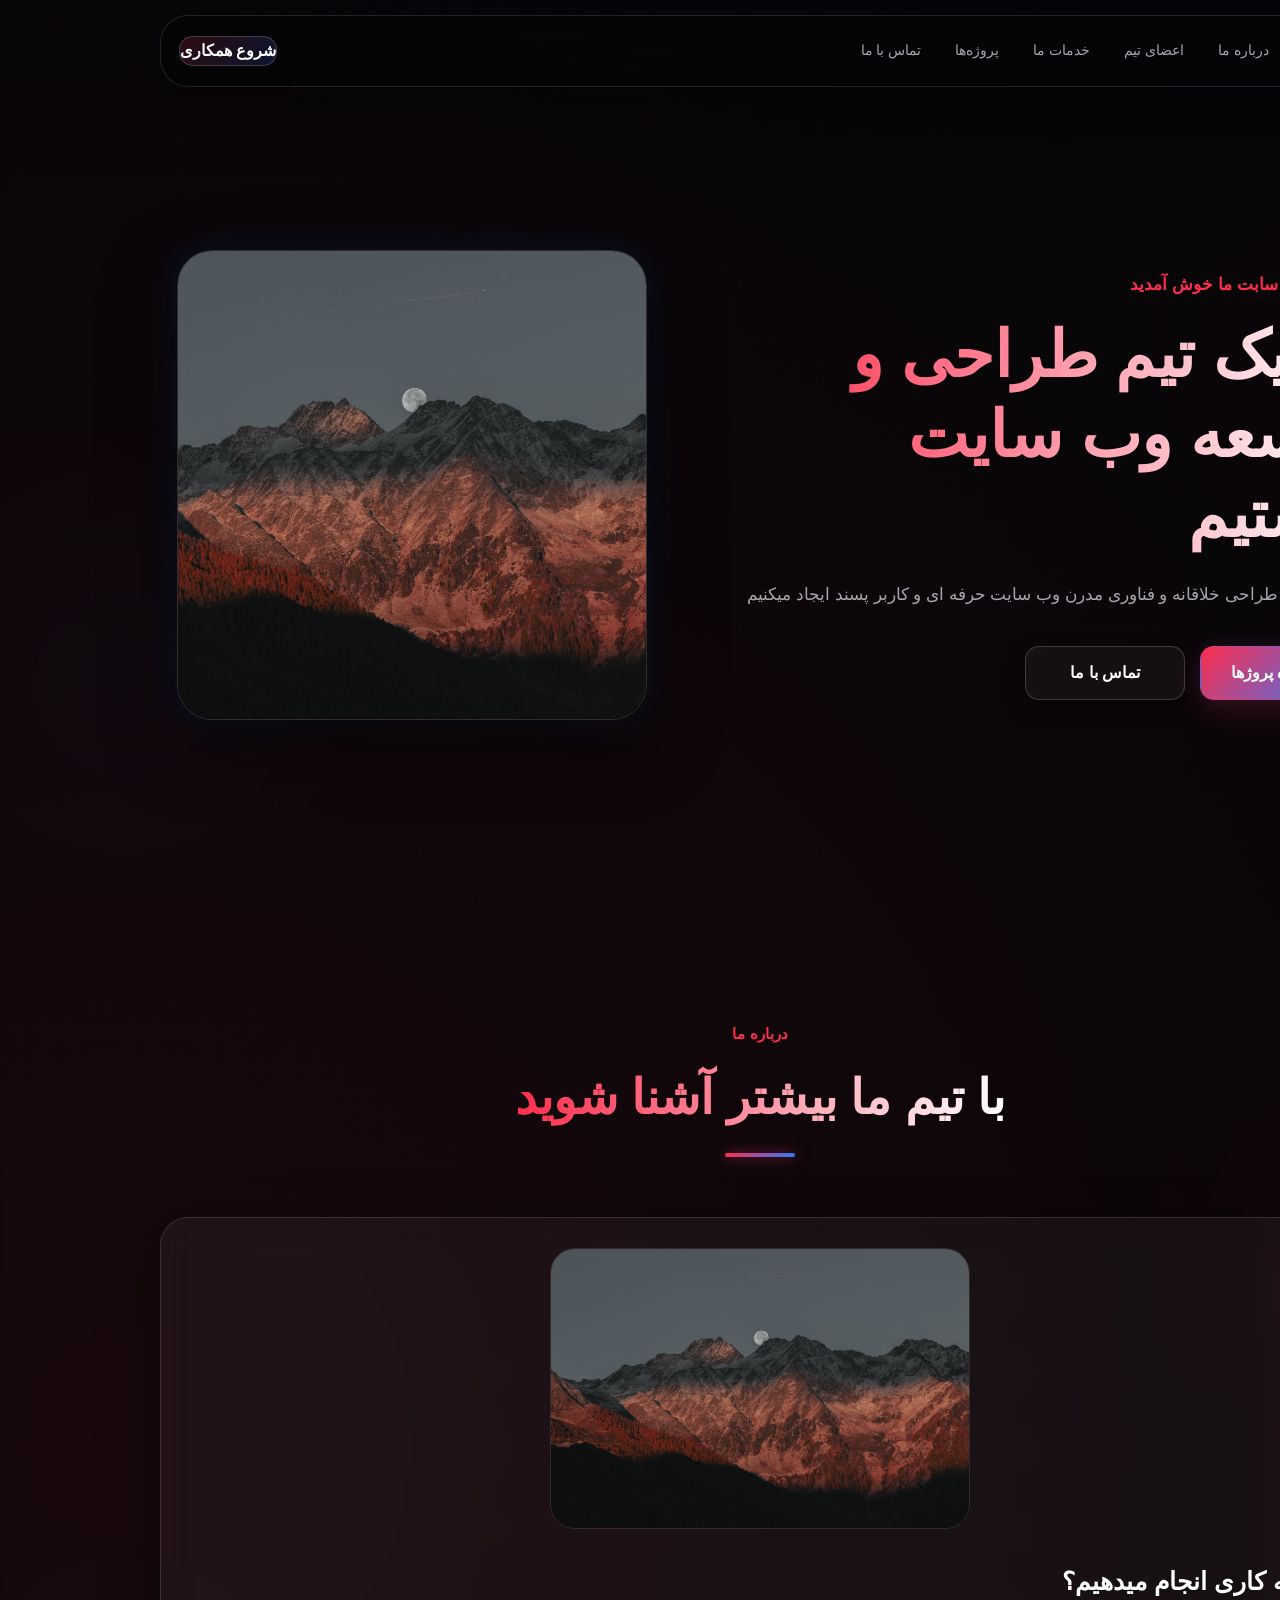
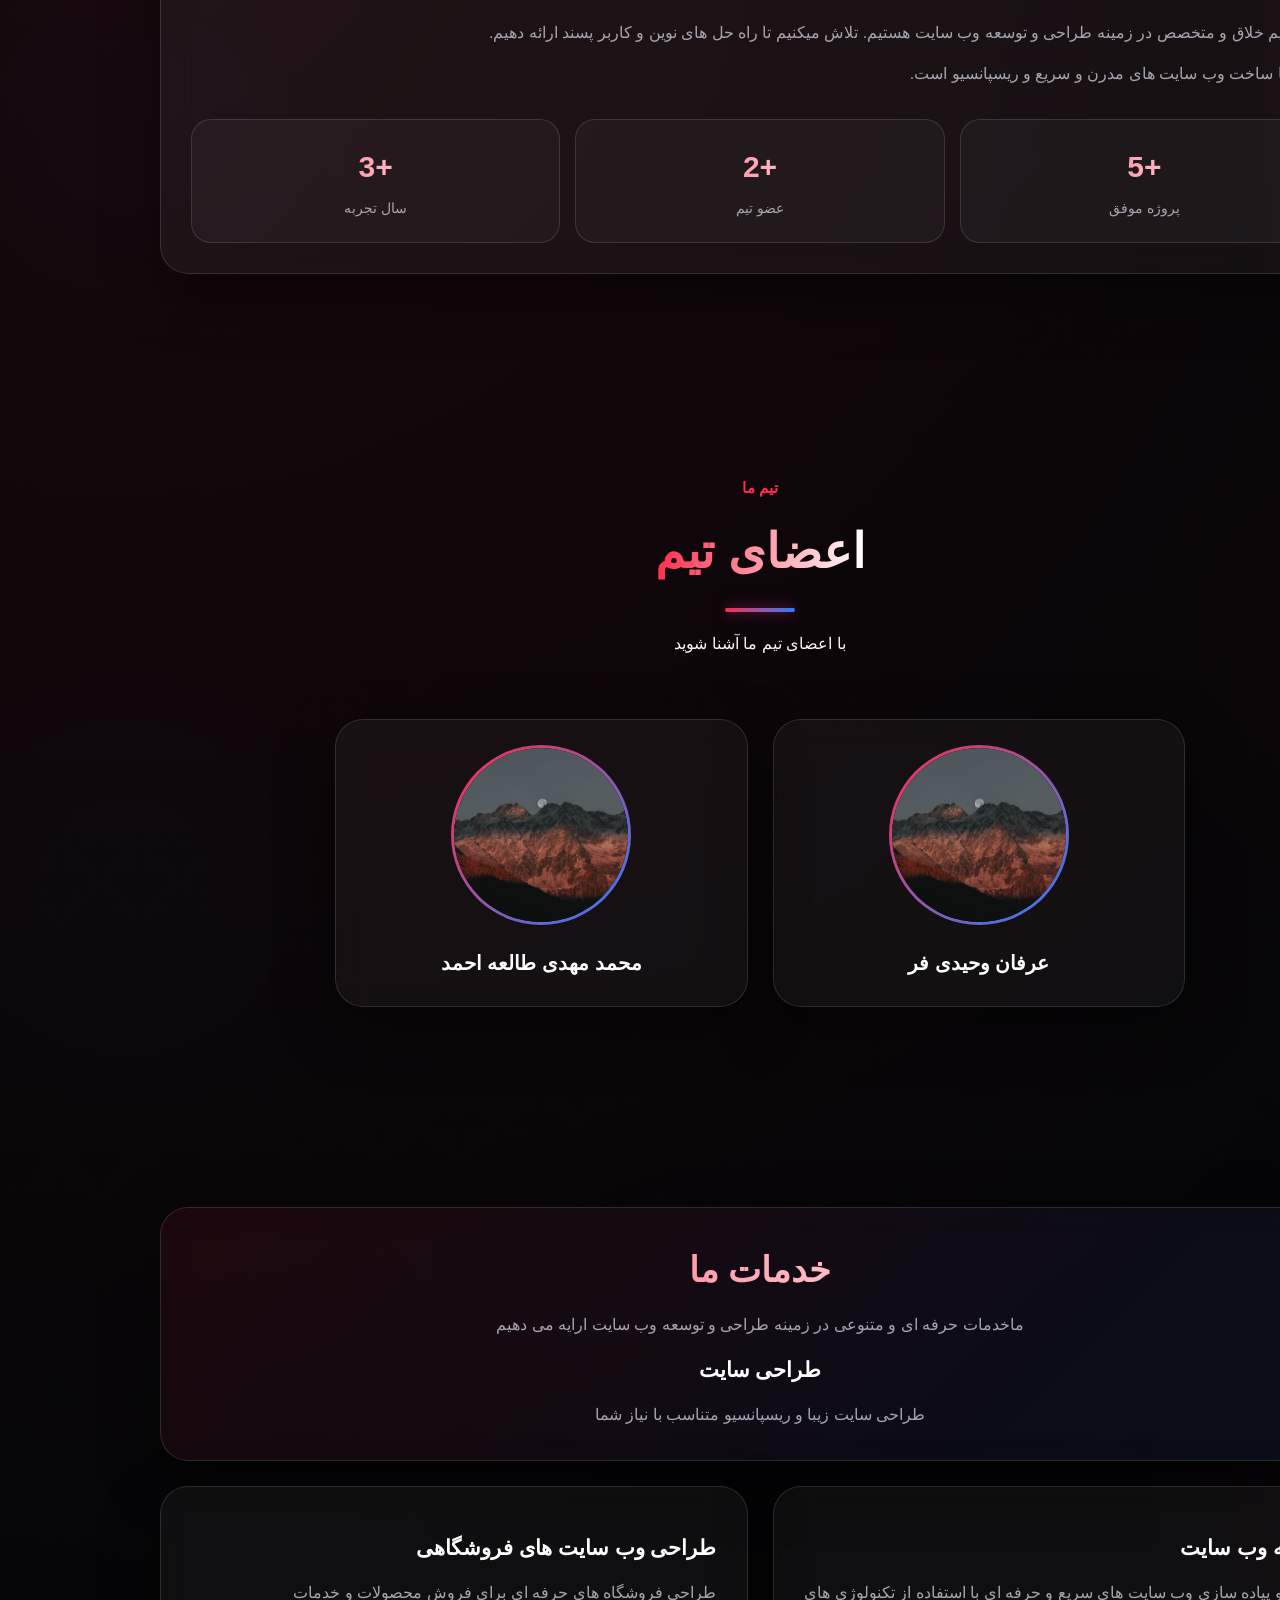
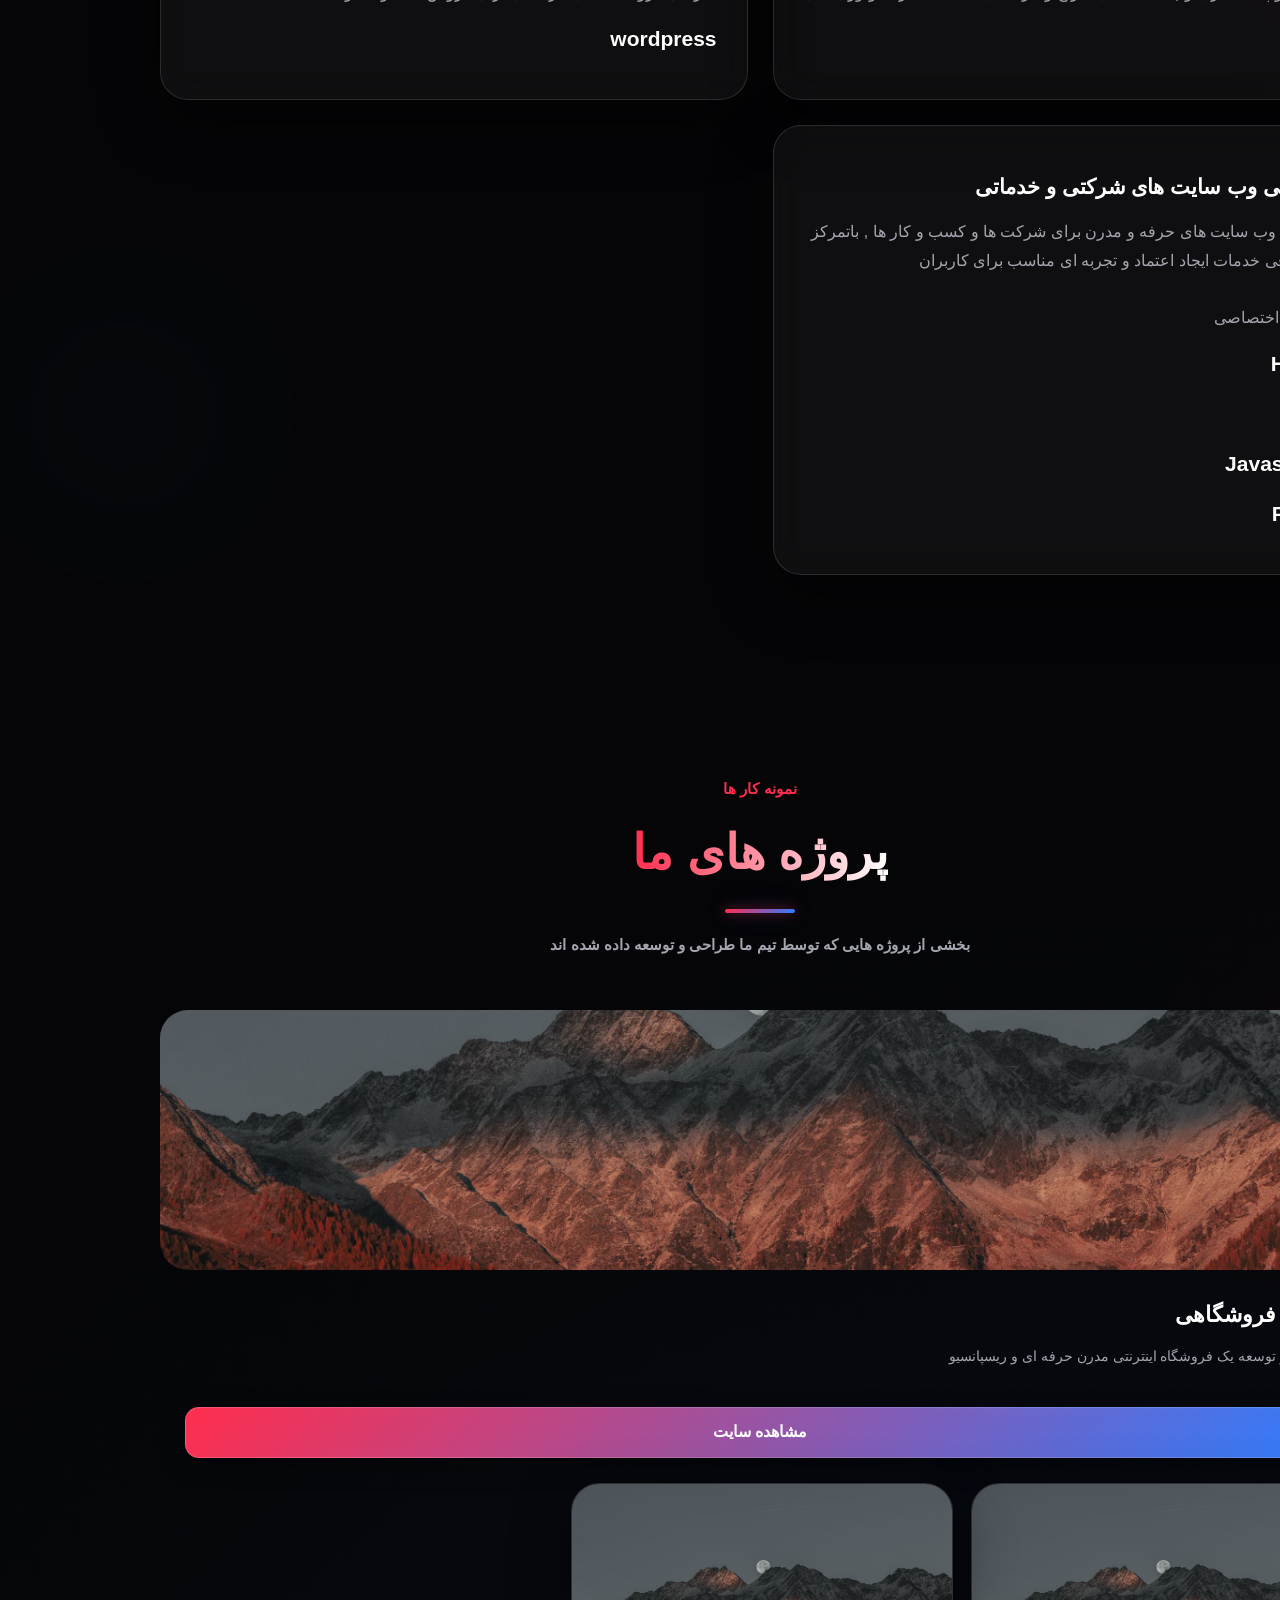
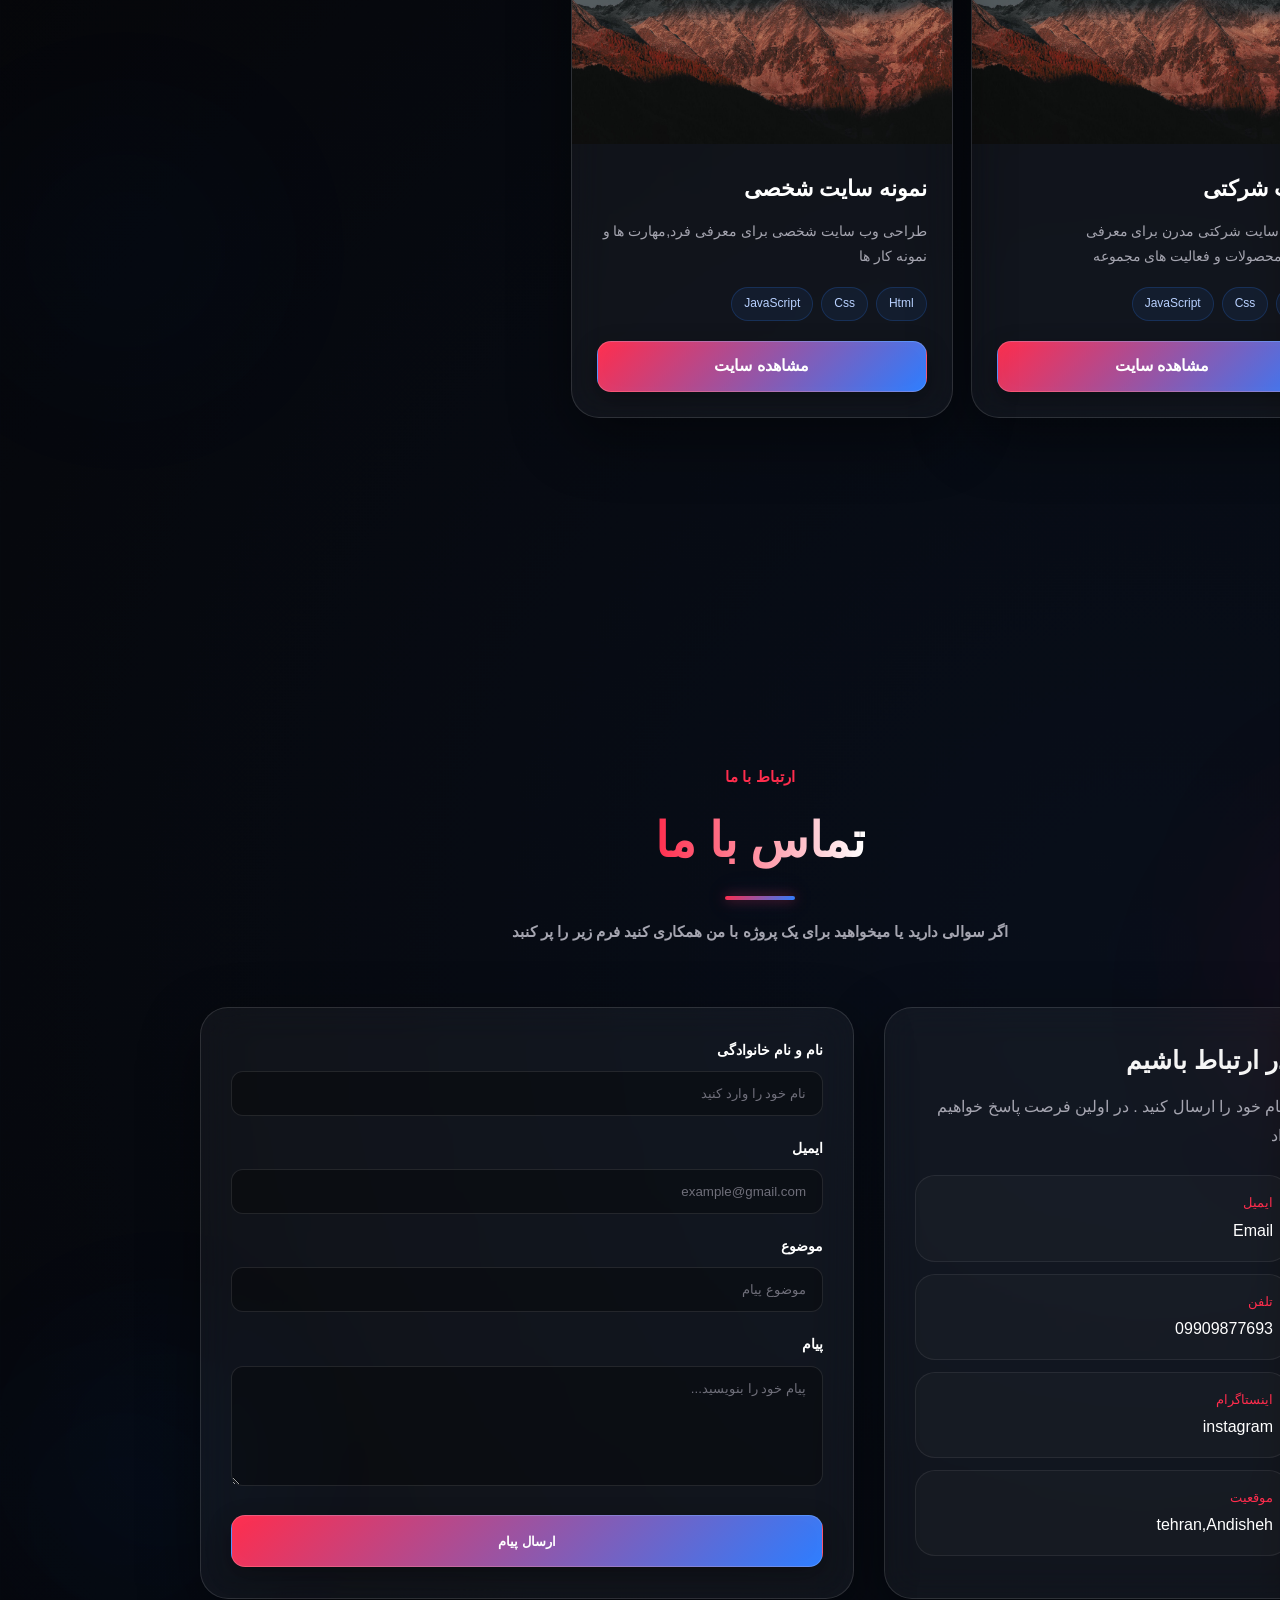
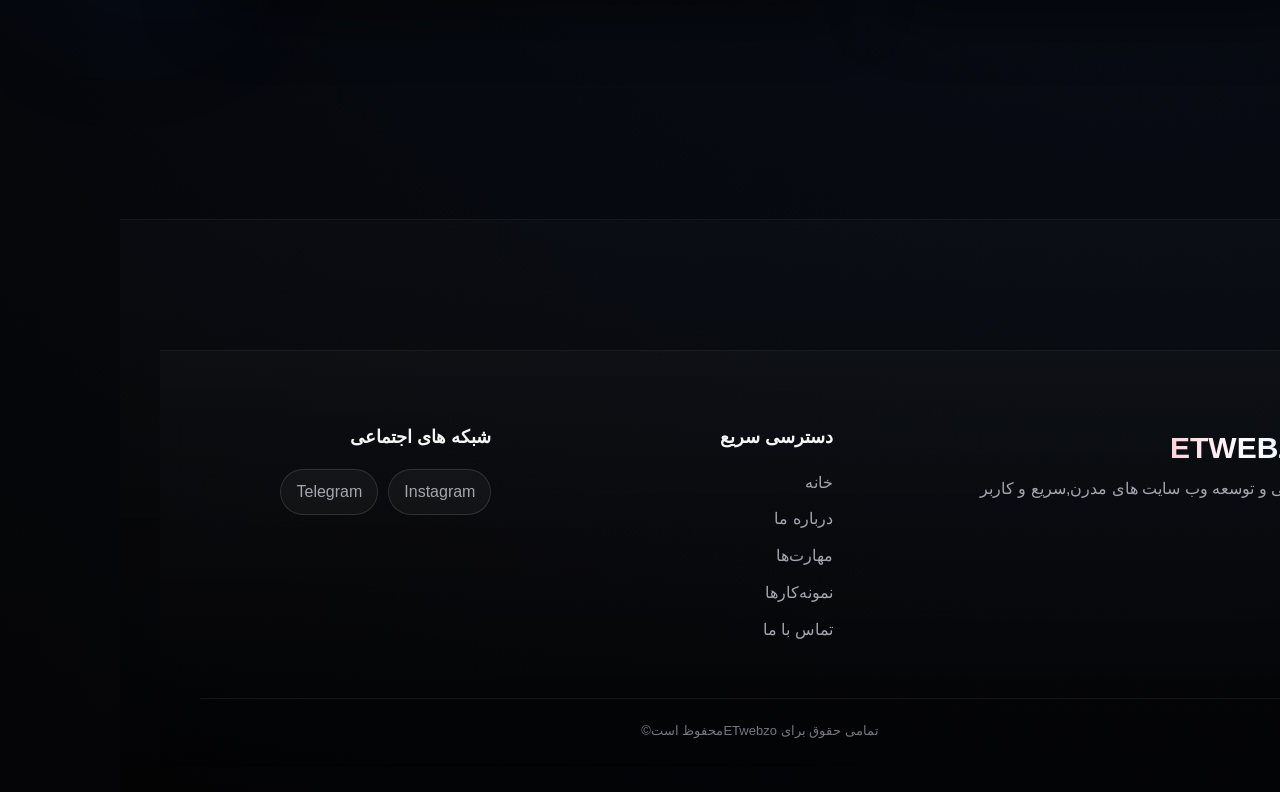
<file: index.html>
<!DOCTYPE html>
<html lang="fa" dir="rtl">
<head>
  <meta charset="UTF-8">
  <meta name="viewport" content="width=device-width, initial-scale=1.0">
  <title>تیم ما | طراحی و توسعه وب</title>
  <link rel="stylesheet" href="./style.css">
</head>
<body>
  <header>
    <!--هدر و منوی سایت-->
    <nav>
      <ul>
        <li><a href="#home">خانه</a></li>
        <li><a href="#about">درباره ما</a></li>
        <li><a href="#team">اعضای تیم</a></li>
        <li><a href="#خدمات">خدمات ما</a></li>
        <li><a href="#project">پروژه‌ها</a></li>
        <li><a href="#contact">تماس با ما</a></li>
      </ul>
      <!--دکمه تماس-->
      <a href="#contact" class="header-button">  شروع همکاری
      </a>
    </nav>
  </header>

  <main>
    <section id="home">
      <!--صفحه اصلی-->
      <div class="home-concatc">
        <!--متن معرفی -->
        <div class="home-text">
          <p class="home-subtitle">به وب سابت ما خوش آمدید</p>
          <h1>ما یک تیم طراحی و توسعه وب سایت هستیم</h1>
          <P class="description">ما با ترکیب طراحی خلاقانه و فناوری مدرن وب سایت حرفه ای  و کاربر پسند ایجاد میکنیم</P>
          <!--دکمه ها-->
          <div class="home-buttons">
            <a href="projects" class="btn btn-primary">مشاهده پروژها</a>
            <a href="#contact" class="btn btn-secondary">تماس با ما</a>
          </div>
          </div>
          <!--تصویر/بخش گرافیکی-->
          <div class="home-image">
            <img src="./photo_2025-10-03_05-12-25 - Copy.jpg" alt="معرفی تیم">
            </div>
      </div>
    </section>

<section id="about">
  <!--درباره ما-->
  <div class="section-title">
    <p>درباره ما</p>
    <h2>با تیم ما بیشتر 
      آشنا شوید
    </h2>
    </div>
    <!--محتوای بخش درباره ما-->
    <div class="about-info">
      <!--تصویر تیم-->
      <div class="about-image">
        <img src="./photo_2025-10-03_05-12-25 - Copy.jpg" alt="تیم ما">
        <!--متن معرفی تیم-->
        <h3>ما چه کاری انجام میدهیم؟</h3>
        <p>ما یک تیم خلاق و متخصص در زمینه طراحی و توسعه وب سایت هستیم. تلاش میکنیم تا راه حل های نوین و کاربر پسند ارائه دهیم.</p>
        <p>هدف ما ساخت وب سایت های مدرن و سریع و ریسپانسیو است.</p>
        <!--اطلاعات تیم-->
        <div class="about-facts">
          <div class="facts">
            <strong>+5</strong>
            <span>پروژه موفق</span>
            </div>
<div class="fact">
  <strong>+2</strong>
  <span>عضو تیم</span>
</div>
<div class="fact">
  <strong>+3</strong>
  <span>سال تجربه</span>
</div>
        </div>
      </div>
    </div>
</section>

<section id="team">
  <!--اعضای تیم-->
  <div class="team-content">
    <!--عنوان بخش-->
  <p>تیم ما</p>
  <h2>اعضای تیم</h2>
  <span>با اعضای تیم ما آشنا شوید</span>
  </div>
  <!--لیست اعضای تیم-->
  <div class="tem-members">
    <!--عضو اول-->
    <div class="team-member">
      <img src="./photo_2025-10-03_05-12-25 - Copy.jpg" alt="عکس نفر اول">
      <h3>عرفان وحیدی فر</h3>
      </div>
      <!--عضو دوم-->
      <div class="team-member">
        <img src="./photo_2025-10-03_05-12-25 - Copy.jpg" alt="عکس نفر دوم">
        <h3>محمد مهدی طالعه احمد</h3>
        </div>
</section>

<section id="خدمات">
  <!--خدمات ما-->
  <div class="servise">
  <h2>خدمات ما</h2>
  <p>ماخدمات حرفه ای  و متنوعی در زمینه طراحی و توسعه وب سایت ارايه می دهیم</p>
  <!--خدمات اول-->
  <h3>طراحی سایت</h3>
  <p>طراحی سایت زیبا و ریسپانسیو متناسب با نیاز شما</p>
  </div>
  <!--خدمات دوم-->
  <div class="servise">
  <h3>توسعه وب سایت</h3>
  <p>توسعه و پیاده سازی وب سایت های سریع و حرفه ای  با استفاده از تکنولوژی های روز</p>
  </div>
  <!--خدمات سوم-->
  <div class="servise">
    <h3>طراحی وب سایت های فروشگاهی</h3>
    <p>طراحی فروشگاه های حرفه ای برای فروش محصولات و خدمات</p>
    <h3>wordpress</h3>
    </div>
    <!--خدمات چهارم-->
    <div class="servise">
      <h3>طراحی وب سایت های شرکتی  و خدماتی</h3>
      <p>طراحی وب سایت های حرفه و مدرن برای شرکت ها و کسب و کار ها 
        , باتمرکز بر معرفی خدمات ایجاد اعتماد و تجربه ای مناسب برای کاربران</p>
        <br>
      <p> کد زنی اختصاصی</p>
      <h3>HTML</h3>
      <h3>CSS</h3>
      <h3>Javascript</h3>
      <h3>React</h3>
</section>

<section id="project" class="project">
  <!--عنوان بخش-->
  <div class="section-title">
    <span>نمونه کار ها</span>
    <h2>پروژه های ما</h2>
    <p>بخشی از پروژه هایی که توسط تیم ما طراحی و توسعه داده شده اند</p>
    </div>
  <!--پروژه‌ها -->
  <!--پروژه اول-->
  <a href="https://digikala.com" target="_blank" rel="noopener noreferrer"
  class="project-img-link">
  <img src="./photo_2025-10-03_05-12-25 - Copy.jpg" alt="نمونه سایت فروشگاهی">
  </a>
  <!--اطلاعات پروژه-->
  <div class="project-content">
    <h3>سایت فروشگاهی</h3>
    <p>طراحی و توسعه یک فروشگاه اینترنتی مدرن حرفه ای و ریسپانسیو</p>
    <!--تکنولوژی های استفاده شده-->
   <div class="project-tags">
    </div>
    <a href="https://digikala.com" target="_blank"  rel="noopener noreferrer"
    class="project-btn">مشاهده سایت</a>
    </div>
  <!--پروژه دوم-->
  <div class="project-card">
    <a href="https://minoogruop.com" target="_blank"
    rel="noopener noreferrer" class="project-img-link">
  <img src="./photo_2025-10-03_05-12-25 - Copy.jpg" alt="نمونه سایت شرکتی">
  </a>
  <div class="project-content">
    <h3>سایت شرکتی</h3>
    <p>طراحی سایت شرکتی مدرن برای معرفی خدمات,محصولات و فعالیت های  مجموعه</p>
    <div class="project-tags">
      <span>Html</span>
      <span>Css</span>
      <span>JavaScript</span>
      </div>
      <a href="https://minoogruop.com" target="_blank" referrerpolicy="noopener noreferrer"
      class="project-btn">مشاهده سایت</a>
      </div>
      </div>
      <!--پروژه سوم-->
      <div class="project-card">
        <a href="https://aparat.com" target="_blank" rel="noopener noreferrer"
        class="project-img-link">
        <img src="./photo_2025-10-03_05-12-25 - Copy.jpg" alt="نمونه کار شخصی">
        </a>
        <div class="project-content">
          <h3>نمونه سایت شخصی</h3>
          <p>طراحی وب سایت شخصی برای معرفی فرد,مهارت ها و نمونه کار ها</p>
          <div class="project-tags">
            <span>Html</span>
            <span>Css</span>
            <span>JavaScript</span>
            </div>
            <a href="https://aparat.com" target="_blank" rel="noopener noreferrer" class="project-btn">
              مشاهده سایت </a>
              </div>
              </div>
</section>

<section id="contact">
  <!--تماس با ما -->
  <section id="contact" class="contact-section">
    <div class="container">
      <!--عنوان بخش-->
      <div class="section-title">
        <span>ارتباط با ما</span>
        <h2>تماس با ما</h2>
        <p>اگر سوالی دارید یا میخواهید برای یک پروژه با من همکاری کنید فرم زیر را پر کنبد</p>
      </div>
      <div class="contact-wrapper">
        <!--اطلاعات تماس-->
        <div class="contact-info">
          <h3>در ارتباط باشیم</h3>
          <p>پیام خود را ارسال کنید . در اولین فرصت پاسخ خواهیم داد</p>
          <!--ایمیل-->
          <div class="contact-item">
            <span>ایمیل</span>
            <a href="mailto:erfanvahidifar56@gmail.com" >Email</a>
          </div>
          <div class="contact-item">
            <span>تلفن</span>
            <a href="TEL:09909877693">09909877693</a>
          </div>
          <div class="contact-item">
            <span>اینستاگرام</span>
            <a href="https://instagram.com/etwebzo" target="_blank"
            rel="noopener noreferrer">instagram</a>
          </div>
          <!-- موقعیت -->
          <div class="contact-item">
            <span>موقعیت</span>
            <p>tehran,Andisheh</p>
            </div>
            </div>
            <!-- فرم تماس -->
             <div class="contact-form-wrapper">
              <form id="contact-form"action="https://formspree.io/f/xzezbgjj" 
              method="post">
                <!-- نام -->
   <div class="form-group">
  <label for="fullname">نام و نام خانوادگی</label>
  <input type="text" id="fullname" name="fullname" placeholder="نام خود را وارد کنید" required >
</div>
  <!--ایمیل-->
 <div class="form-group">
 <label for="email">ایمیل</label>
 <input type="email" id="email" name="email" placeholder="example@gmail.com" required >
</div>
<!-- موضوع -->
<div class="form-group">
<label for="subject">موضوع</label>
<input type="text" id="subject" name="subject" placeholder="موضوع پیام" required >
</div>
<!-- پیام -->
<div class="form-group">
<label for="message">پیام</label>
<textarea id="message" name="message" rows="6" placeholder="پیام خود را بنویسید..." required ></textarea>
</div>
<!-- دکمه ارسال -->
<button type="submit" id="submit-btn">
<span class="btn-text">ارسال پیام</span>
<span class="btn-spinner" aria-hidden="true"></span>
</button>
<!-- پیام موفقیت -->
<div id="form-success" class="form-success" hidden >پیام شما با موفقیت ارسال شد</div>
</form>
</div>
</div>
</div>
</section>
  </main>
  <footer>
    <!--پایین سایت-->
    <footer class="footer">
<footer class="footer">
<div class="footer-content">
 <!-- لوگو و توضیحات -->
  <div class="footer-about">
    <h2>ETWEBZO</h2>
    <P>طراحی و توسعه وب سایت های مدرن,سریع و کاربر پسند</P>
    </div>
    <!-- لینک‌های سریع -->
     <div class="footer-links">
      <h3>دسترسی سریع</h3>
      <ul> <li> <a href="#home">خانه</a> </li> <li> <a href="#about">درباره ما</a> </li> <li> <a href="#skills">مهارت‌ها</a> </li> <li> <a href="#portfolio">نمونه‌کارها</a> </li> <li> <a href="#contact">تماس با ما</a> </li> </ul>
      </div>
      <!-- شبکه‌های اجتماعی -->
       <div class="footer-social">
        <h3>شبکه های اجتماعی</h3>
        <div class="social-links">
        <a href="https://instagram.com/etwebzo" target="_blank" rel="noopener noreferrer" aria-label="Instagram" > Instagram </a>
        <a href="https://t.me/erfanvahidifar" target="_blank" rel="noopener noreferrer" aria-label="Telegram" > Telegram </a>
        </div>
        </div>
        </div>
        <!--کپی رایت-->
        <div class="footer-bottom">
          <p> تمامی حقوق برای ETwebzoمحفوظ است© <span id="footer-year"></span> </p>
          </div>
  </footer>
  <script>console.log("INDEX HTML LOADED")</script>
  <script src="./script (2).js"></script>
</body>
</html>
</file>
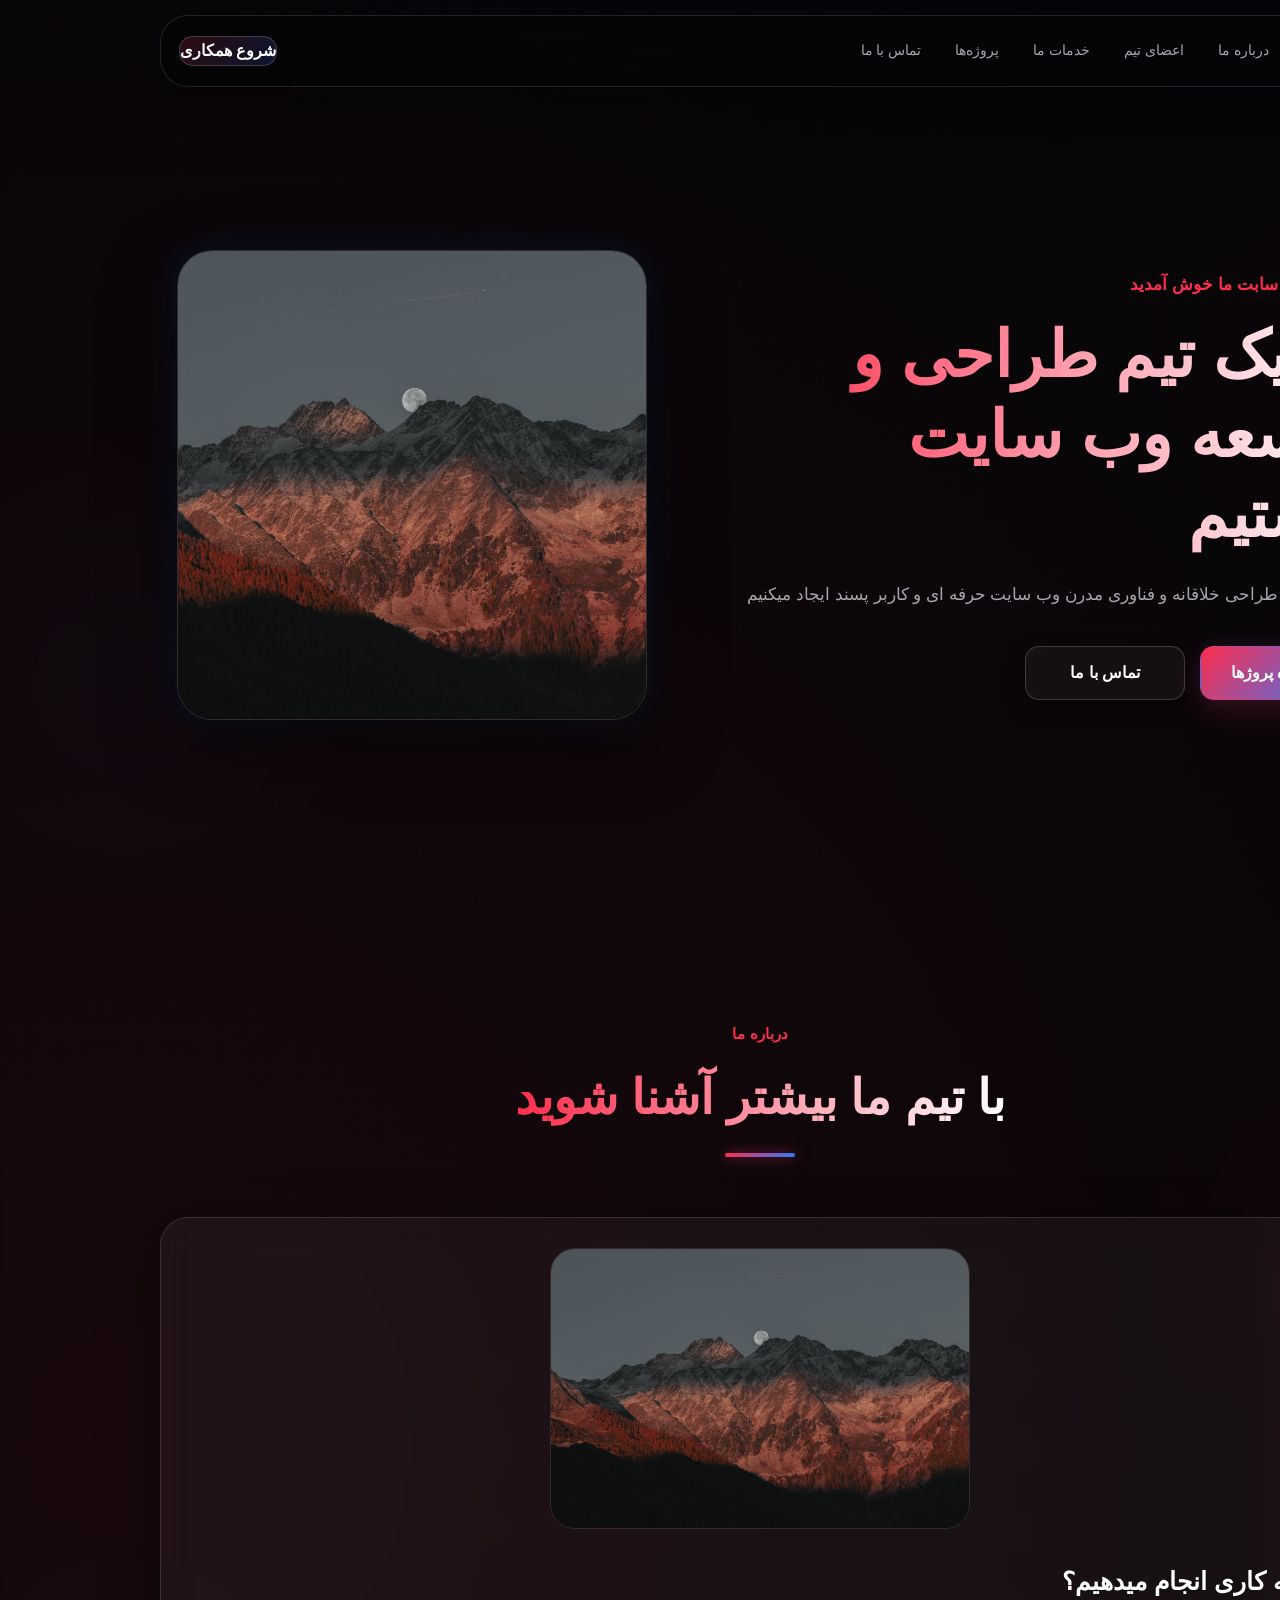
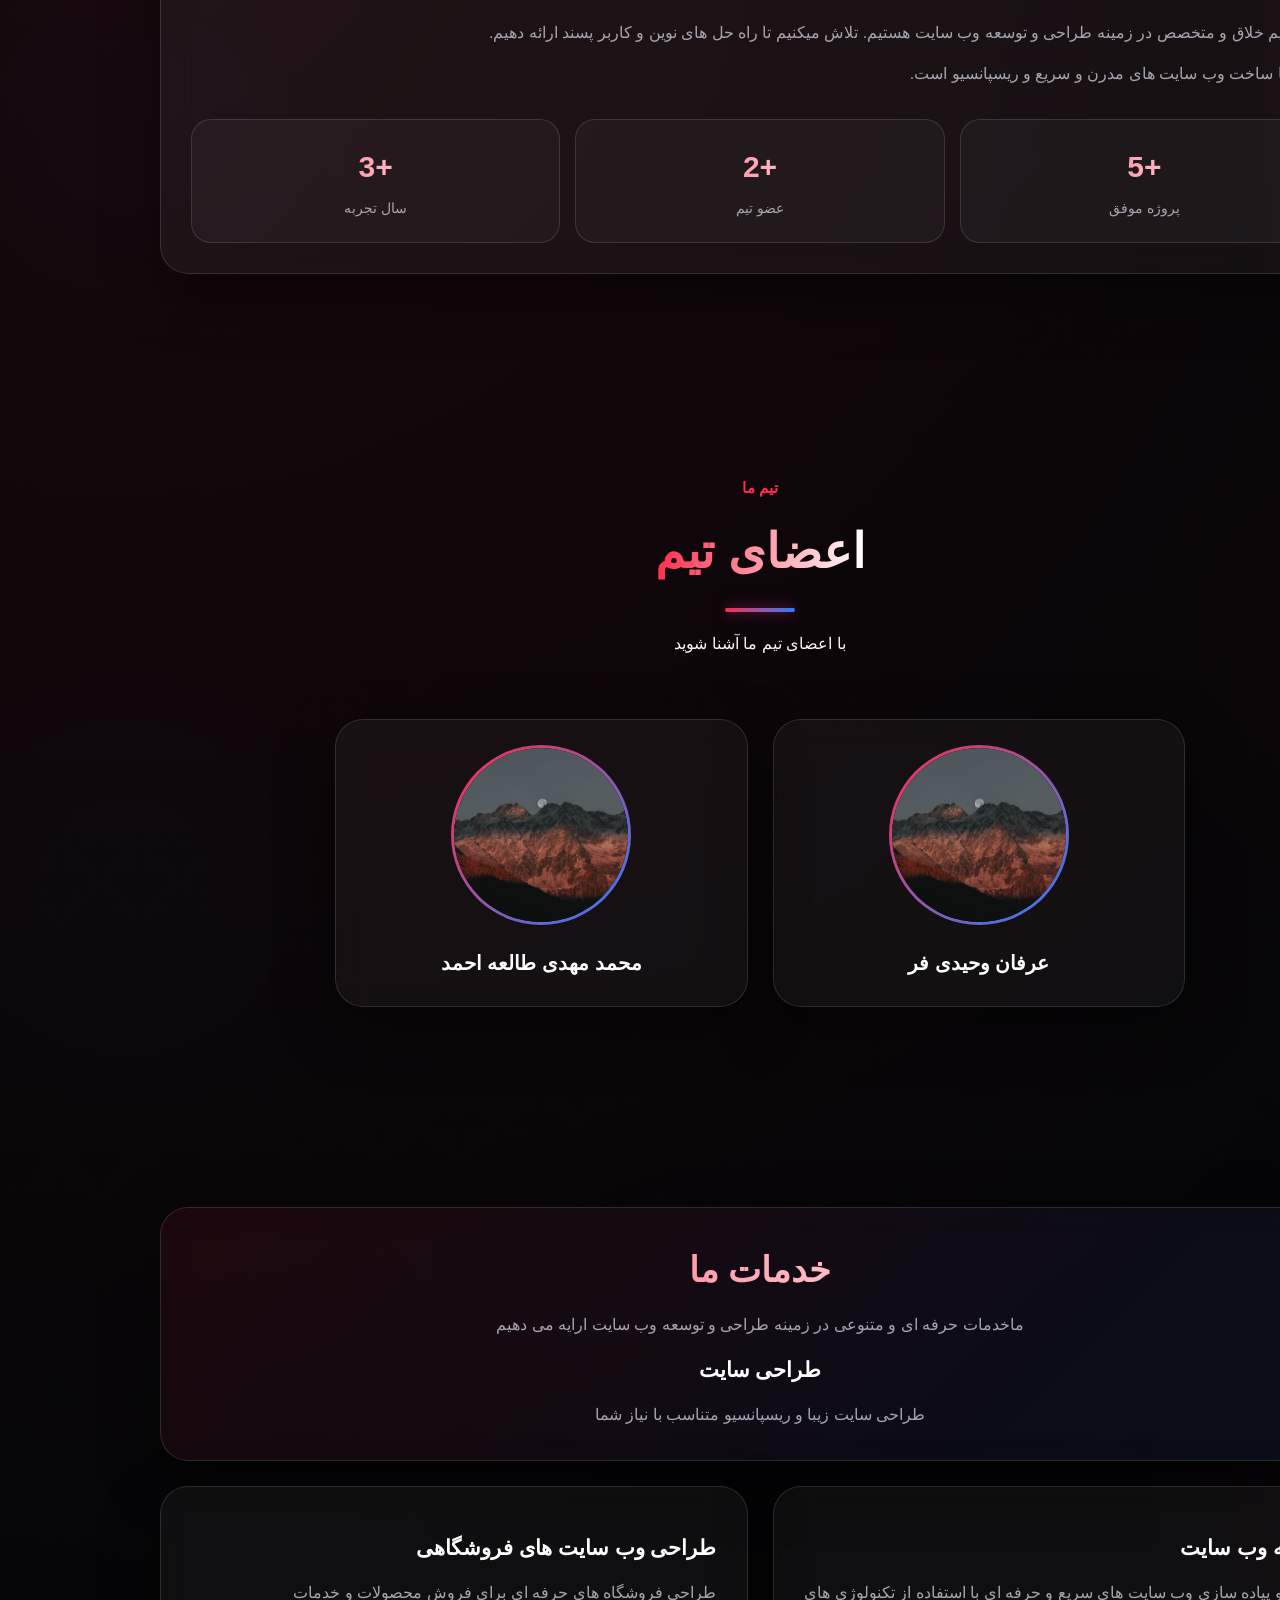
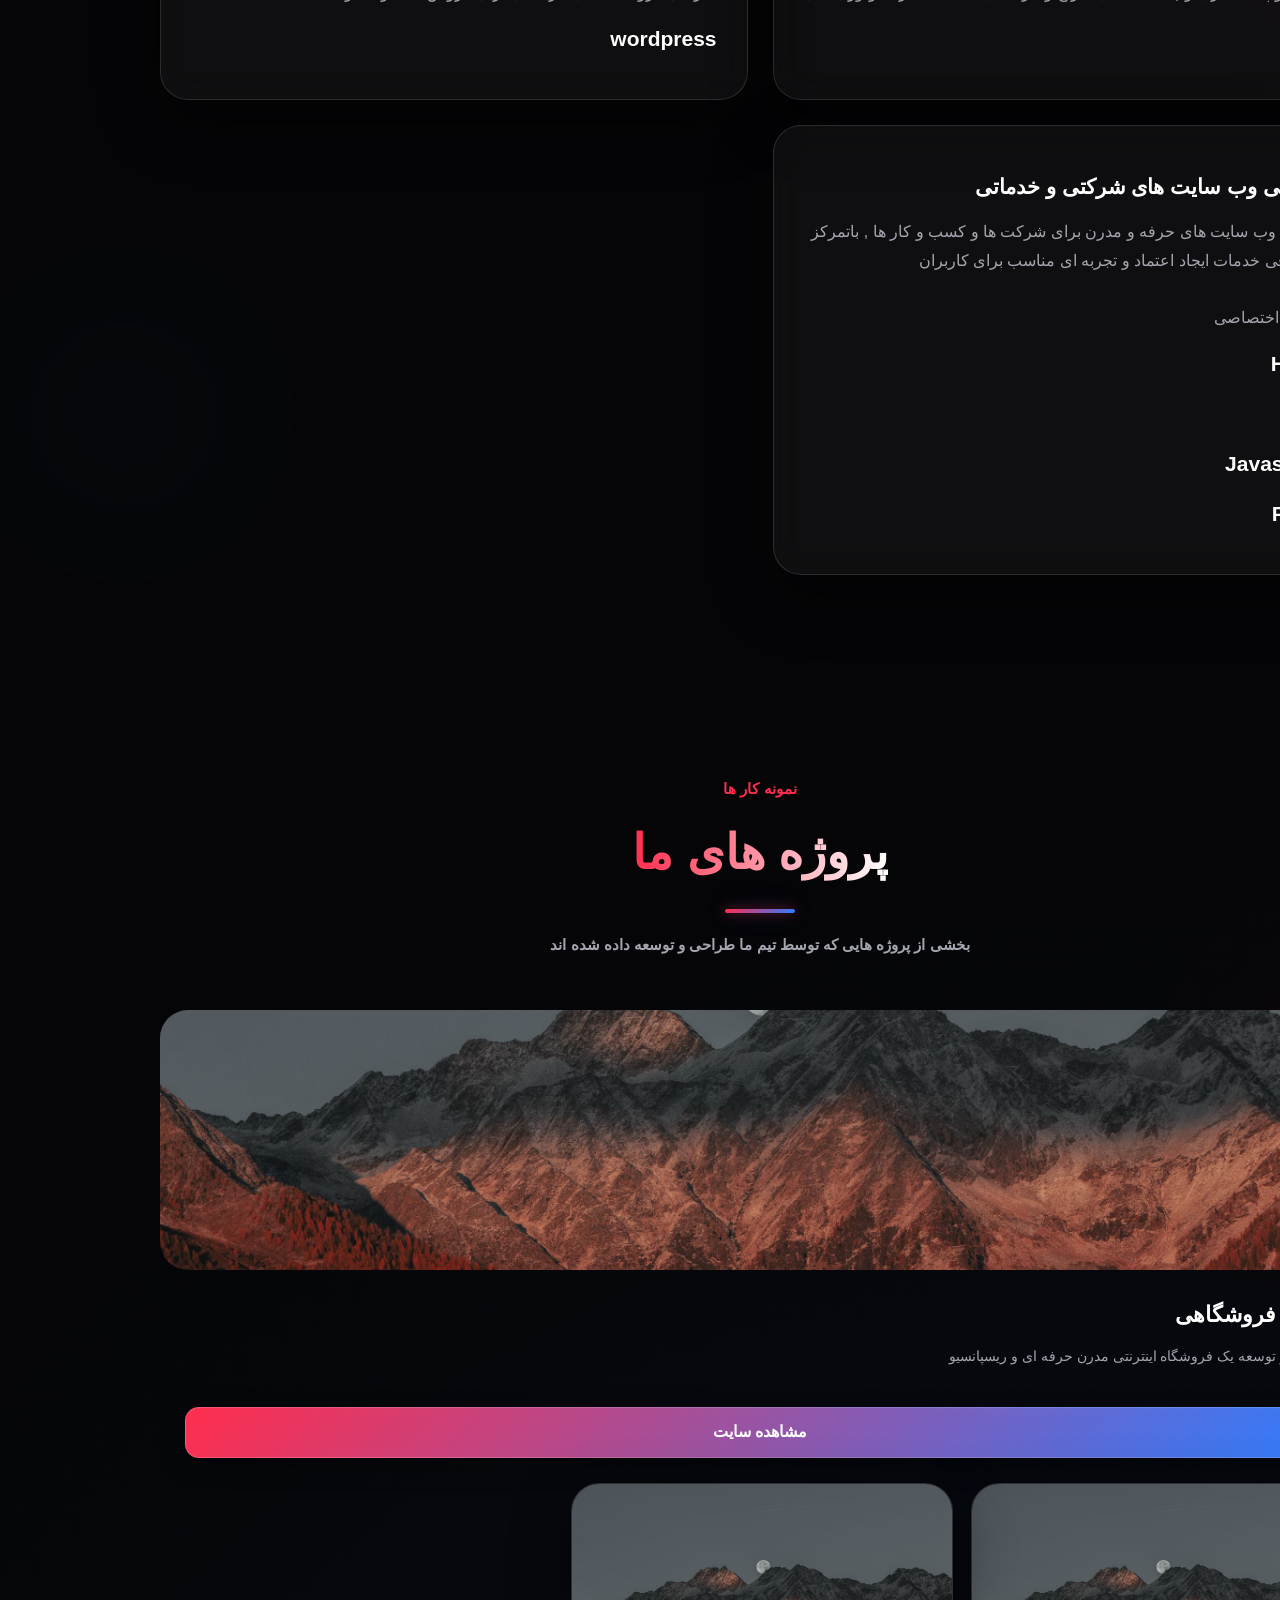
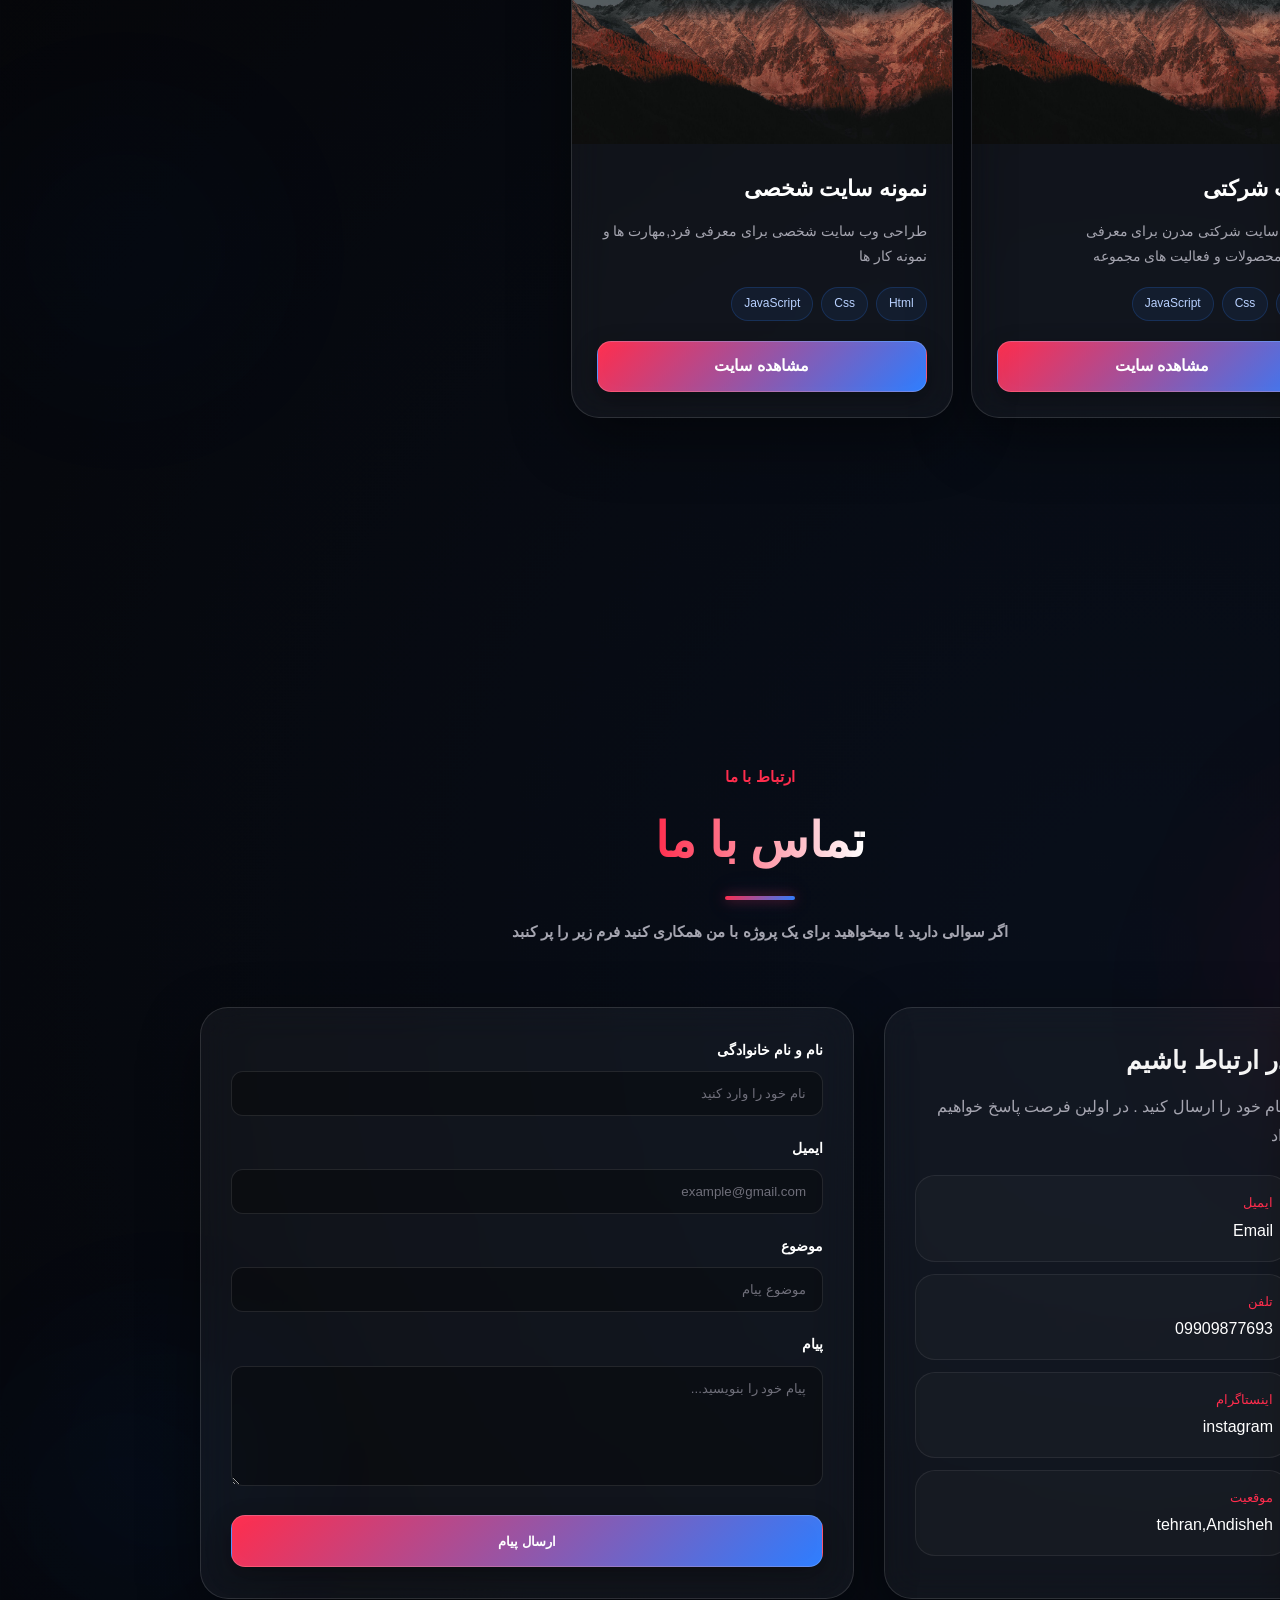
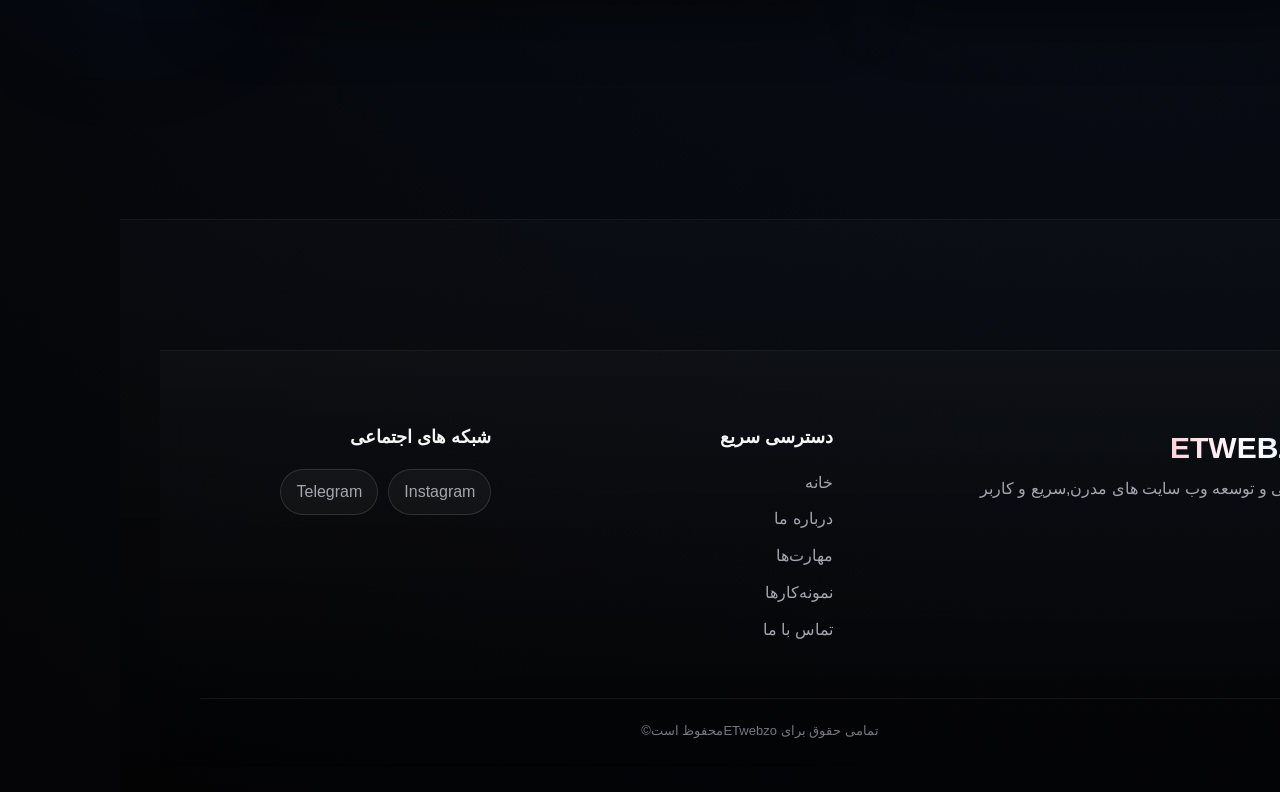
<file: index (2).html>
<!DOCTYPE html>
<html lang="fa" dir="rtl">
<head>
  <meta charset="UTF-8">
  <meta name="viewport" content="width=device-width, initial-scale=1.0">
  <title>تیم ما | طراحی و توسعه وب</title>
  <link rel="stylesheet" href="./style.css">
</head>
<body>
  <header>
    <!--هدر و منوی سایت-->
    <nav>
      <ul>
        <li><a href="#home">خانه</a></li>
        <li><a href="#about">درباره ما</a></li>
        <li><a href="#team">اعضای تیم</a></li>
        <li><a href="#خدمات">خدمات ما</a></li>
        <li><a href="#project">پروژه‌ها</a></li>
        <li><a href="#contact">تماس با ما</a></li>
      </ul>
      <!--دکمه تماس-->
      <a href="#contact" class="header-button">  شروع همکاری
      </a>
    </nav>
  </header>

  <main>
    <section id="home">
      <!--صفحه اصلی-->
      <div class="home-concatc">
        <!--متن معرفی -->
        <div class="home-text">
          <p class="home-subtitle">به وب سابت ما خوش آمدید</p>
          <h1>ما یک تیم طراحی و توسعه وب سایت هستیم</h1>
          <P class="description">ما با ترکیب طراحی خلاقانه و فناوری مدرن وب سایت حرفه ای  و کاربر پسند ایجاد میکنیم</P>
          <!--دکمه ها-->
          <div class="home-buttons">
            <a href="projects" class="btn btn-primary">مشاهده پروژها</a>
            <a href="#contact" class="btn btn-secondary">تماس با ما</a>
          </div>
          </div>
          <!--تصویر/بخش گرافیکی-->
          <div class="home-image">
            <img src="./photo_2025-10-03_05-12-25 - Copy.jpg" alt="معرفی تیم">
            </div>
      </div>
    </section>

<section id="about">
  <!--درباره ما-->
  <div class="section-title">
    <p>درباره ما</p>
    <h2>با تیم ما بیشتر 
      آشنا شوید
    </h2>
    </div>
    <!--محتوای بخش درباره ما-->
    <div class="about-info">
      <!--تصویر تیم-->
      <div class="about-image">
        <img src="./photo_2025-10-03_05-12-25 - Copy.jpg" alt="تیم ما">
        <!--متن معرفی تیم-->
        <h3>ما چه کاری انجام میدهیم؟</h3>
        <p>ما یک تیم خلاق و متخصص در زمینه طراحی و توسعه وب سایت هستیم. تلاش میکنیم تا راه حل های نوین و کاربر پسند ارائه دهیم.</p>
        <p>هدف ما ساخت وب سایت های مدرن و سریع و ریسپانسیو است.</p>
        <!--اطلاعات تیم-->
        <div class="about-facts">
          <div class="facts">
            <strong>+5</strong>
            <span>پروژه موفق</span>
            </div>
<div class="fact">
  <strong>+2</strong>
  <span>عضو تیم</span>
</div>
<div class="fact">
  <strong>+3</strong>
  <span>سال تجربه</span>
</div>
        </div>
      </div>
    </div>
</section>

<section id="team">
  <!--اعضای تیم-->
  <div class="team-content">
    <!--عنوان بخش-->
  <p>تیم ما</p>
  <h2>اعضای تیم</h2>
  <span>با اعضای تیم ما آشنا شوید</span>
  </div>
  <!--لیست اعضای تیم-->
  <div class="tem-members">
    <!--عضو اول-->
    <div class="team-member">
      <img src="./photo_2025-10-03_05-12-25 - Copy.jpg" alt="عکس نفر اول">
      <h3>عرفان وحیدی فر</h3>
      </div>
      <!--عضو دوم-->
      <div class="team-member">
        <img src="./photo_2025-10-03_05-12-25 - Copy.jpg" alt="عکس نفر دوم">
        <h3>محمد مهدی طالعه احمد</h3>
        </div>
</section>

<section id="خدمات">
  <!--خدمات ما-->
  <div class="servise">
  <h2>خدمات ما</h2>
  <p>ماخدمات حرفه ای  و متنوعی در زمینه طراحی و توسعه وب سایت ارايه می دهیم</p>
  <!--خدمات اول-->
  <h3>طراحی سایت</h3>
  <p>طراحی سایت زیبا و ریسپانسیو متناسب با نیاز شما</p>
  </div>
  <!--خدمات دوم-->
  <div class="servise">
  <h3>توسعه وب سایت</h3>
  <p>توسعه و پیاده سازی وب سایت های سریع و حرفه ای  با استفاده از تکنولوژی های روز</p>
  </div>
  <!--خدمات سوم-->
  <div class="servise">
    <h3>طراحی وب سایت های فروشگاهی</h3>
    <p>طراحی فروشگاه های حرفه ای برای فروش محصولات و خدمات</p>
    <h3>wordpress</h3>
    </div>
    <!--خدمات چهارم-->
    <div class="servise">
      <h3>طراحی وب سایت های شرکتی  و خدماتی</h3>
      <p>طراحی وب سایت های حرفه و مدرن برای شرکت ها و کسب و کار ها 
        , باتمرکز بر معرفی خدمات ایجاد اعتماد و تجربه ای مناسب برای کاربران</p>
        <br>
      <p> کد زنی اختصاصی</p>
      <h3>HTML</h3>
      <h3>CSS</h3>
      <h3>Javascript</h3>
      <h3>React</h3>
</section>

<section id="project" class="project">
  <!--عنوان بخش-->
  <div class="section-title">
    <span>نمونه کار ها</span>
    <h2>پروژه های ما</h2>
    <p>بخشی از پروژه هایی که توسط تیم ما طراحی و توسعه داده شده اند</p>
    </div>
  <!--پروژه‌ها -->
  <!--پروژه اول-->
  <a href="https://digikala.com" target="_blank" rel="noopener noreferrer"
  class="project-img-link">
  <img src="./photo_2025-10-03_05-12-25 - Copy.jpg" alt="نمونه سایت فروشگاهی">
  </a>
  <!--اطلاعات پروژه-->
  <div class="project-content">
    <h3>سایت فروشگاهی</h3>
    <p>طراحی و توسعه یک فروشگاه اینترنتی مدرن حرفه ای و ریسپانسیو</p>
    <!--تکنولوژی های استفاده شده-->
   <div class="project-tags">
    </div>
    <a href="https://digikala.com" target="_blank"  rel="noopener noreferrer"
    class="project-btn">مشاهده سایت</a>
    </div>
  <!--پروژه دوم-->
  <div class="project-card">
    <a href="https://minoogruop.com" target="_blank"
    rel="noopener noreferrer" class="project-img-link">
  <img src="./photo_2025-10-03_05-12-25 - Copy.jpg" alt="نمونه سایت شرکتی">
  </a>
  <div class="project-content">
    <h3>سایت شرکتی</h3>
    <p>طراحی سایت شرکتی مدرن برای معرفی خدمات,محصولات و فعالیت های  مجموعه</p>
    <div class="project-tags">
      <span>Html</span>
      <span>Css</span>
      <span>JavaScript</span>
      </div>
      <a href="https://minoogruop.com" target="_blank" referrerpolicy="noopener noreferrer"
      class="project-btn">مشاهده سایت</a>
      </div>
      </div>
      <!--پروژه سوم-->
      <div class="project-card">
        <a href="https://aparat.com" target="_blank" rel="noopener noreferrer"
        class="project-img-link">
        <img src="./photo_2025-10-03_05-12-25 - Copy.jpg" alt="نمونه کار شخصی">
        </a>
        <div class="project-content">
          <h3>نمونه سایت شخصی</h3>
          <p>طراحی وب سایت شخصی برای معرفی فرد,مهارت ها و نمونه کار ها</p>
          <div class="project-tags">
            <span>Html</span>
            <span>Css</span>
            <span>JavaScript</span>
            </div>
            <a href="https://aparat.com" target="_blank" rel="noopener noreferrer" class="project-btn">
              مشاهده سایت </a>
              </div>
              </div>
</section>

<section id="contact">
  <!--تماس با ما -->
  <section id="contact" class="contact-section">
    <div class="container">
      <!--عنوان بخش-->
      <div class="section-title">
        <span>ارتباط با ما</span>
        <h2>تماس با ما</h2>
        <p>اگر سوالی دارید یا میخواهید برای یک پروژه با من همکاری کنید فرم زیر را پر کنبد</p>
      </div>
      <div class="contact-wrapper">
        <!--اطلاعات تماس-->
        <div class="contact-info">
          <h3>در ارتباط باشیم</h3>
          <p>پیام خود را ارسال کنید . در اولین فرصت پاسخ خواهیم داد</p>
          <!--ایمیل-->
          <div class="contact-item">
            <span>ایمیل</span>
            <a href="mailto:erfanvahidifar56@gmail.com" >Email</a>
          </div>
          <div class="contact-item">
            <span>تلفن</span>
            <a href="TEL:09909877693">09909877693</a>
          </div>
          <div class="contact-item">
            <span>اینستاگرام</span>
            <a href="https://instagram.com/etwebzo" target="_blank"
            rel="noopener noreferrer">instagram</a>
          </div>
          <!-- موقعیت -->
          <div class="contact-item">
            <span>موقعیت</span>
            <p>tehran,Andisheh</p>
            </div>
            </div>
            <!-- فرم تماس -->
             <div class="contact-form-wrapper">
              <form id="contact-form"action="https://formspree.io/f/xzezbgjj" 
              method="post">
                <!-- نام -->
   <div class="form-group">
  <label for="fullname">نام و نام خانوادگی</label>
  <input type="text" id="fullname" name="fullname" placeholder="نام خود را وارد کنید" required >
</div>
  <!--ایمیل-->
 <div class="form-group">
 <label for="email">ایمیل</label>
 <input type="email" id="email" name="email" placeholder="example@gmail.com" required >
</div>
<!-- موضوع -->
<div class="form-group">
<label for="subject">موضوع</label>
<input type="text" id="subject" name="subject" placeholder="موضوع پیام" required >
</div>
<!-- پیام -->
<div class="form-group">
<label for="message">پیام</label>
<textarea id="message" name="message" rows="6" placeholder="پیام خود را بنویسید..." required ></textarea>
</div>
<!-- دکمه ارسال -->
<button type="submit" id="submit-btn">
<span class="btn-text">ارسال پیام</span>
<span class="btn-spinner" aria-hidden="true"></span>
</button>
<!-- پیام موفقیت -->
<div id="form-success" class="form-success" hidden >پیام شما با موفقیت ارسال شد</div>
</form>
</div>
</div>
</div>
</section>
  </main>
  <footer>
    <!--پایین سایت-->
    <footer class="footer">
<footer class="footer">
<div class="footer-content">
 <!-- لوگو و توضیحات -->
  <div class="footer-about">
    <h2>ETWEBZO</h2>
    <P>طراحی و توسعه وب سایت های مدرن,سریع و کاربر پسند</P>
    </div>
    <!-- لینک‌های سریع -->
     <div class="footer-links">
      <h3>دسترسی سریع</h3>
      <ul> <li> <a href="#home">خانه</a> </li> <li> <a href="#about">درباره ما</a> </li> <li> <a href="#skills">مهارت‌ها</a> </li> <li> <a href="#portfolio">نمونه‌کارها</a> </li> <li> <a href="#contact">تماس با ما</a> </li> </ul>
      </div>
      <!-- شبکه‌های اجتماعی -->
       <div class="footer-social">
        <h3>شبکه های اجتماعی</h3>
        <div class="social-links">
        <a href="https://instagram.com/etwebzo" target="_blank" rel="noopener noreferrer" aria-label="Instagram" > Instagram </a>
        <a href="https://t.me/erfanvahidifar" target="_blank" rel="noopener noreferrer" aria-label="Telegram" > Telegram </a>
        </div>
        </div>
        </div>
        <!--کپی رایت-->
        <div class="footer-bottom">
          <p> تمامی حقوق برای ETwebzoمحفوظ است© <span id="footer-year"></span> </p>
          </div>
  </footer>
  <script>console.log("INDEX HTML LOADED")</script>
  <script src="./script (2).js"></script>
</body>
</html>
</file>
<file: style.css>
/* =========================================================
   VARIABLES & RESET
========================================================= */

:root {
  --color-bg: #050507;
  --color-bg-alt: #0a0a0f;
  --color-black: #000000;

  --color-red: #ff2d4d;
  --color-blue: #2d7dff;
  --color-white: #ffffff;
  --color-text: #f5f5f5;
  --color-text-muted: #a5a5b0;

  --gradient-main: linear-gradient(
    135deg,
    #ff2d4d,
    #2d7dff
  );

  --gradient-text: linear-gradient(
    90deg,
    #ff2d4d,
    #ffffff,
    #2d7dff,
    #ff2d4d
  );

  --glass-bg: rgba(255, 255, 255, 0.045);
  --glass-bg-hover: rgba(255, 255, 255, 0.075);

  --border-glass: rgba(255, 255, 255, 0.12);

  --shadow-red: 0 0 35px rgba(255, 45, 77, 0.22);
  --shadow-blue: 0 0 35px rgba(45, 125, 255, 0.22);
  --shadow-card: 0 20px 60px rgba(0, 0, 0, 0.45);

  --radius-sm: 12px;
  --radius-md: 20px;
  --radius-lg: 28px;

  --transition-fast: 0.25s ease;
  --transition-normal: 0.4s ease;
  --transition-slow: 0.7s ease;

  --max-width: 1200px;

  --font-main: "Vazirmatn", sans-serif;
}


/* =========================================================
   RESET
========================================================= */

* {
  margin: 0;
  padding: 0;
  box-sizing: border-box;
}

html {
  scroll-behavior: smooth;
  scroll-padding-top: 90px;
}

body {
  background:
    radial-gradient(
      circle at 10% 20%,
      rgba(255, 45, 77, 0.08),
      transparent 30%
    ),
    radial-gradient(
      circle at 90% 80%,
      rgba(45, 125, 255, 0.08),
      transparent 30%
    ),
    var(--color-bg);

  color: var(--color-text);
  font-family: var(--font-main);
  line-height: 1.8;
  overflow-x: hidden;
}

img {
  display: block;
  max-width: 100%;
}

a {
  color: inherit;
  text-decoration: none;
}

button,
input,
textarea {
  font-family: inherit;
}

button,
a {
  -webkit-tap-highlight-color: transparent;
}

::selection {
  background: var(--color-red);
  color: var(--color-white);
}


/* =========================================================
   GLOBAL SECTION
========================================================= */

section {
  width: 100%;
  max-width: 1280px;
  margin: 0 auto;
  padding: 120px 40px 80px;
  position: relative;
}

section::before {
  content: "";
  position: absolute;
  width: 300px;
  height: 300px;
  background: var(--color-red);
  opacity: 0.035;
  filter: blur(100px);
  border-radius: 50%;
  top: 20%;
  right: -150px;
  pointer-events: none;
}

section::after {
  content: "";
  position: absolute;
  width: 250px;
  height: 250px;
  background: var(--color-blue);
  opacity: 0.035;
  filter: blur(100px);
  border-radius: 50%;
  bottom: 10%;
  left: -120px;
  pointer-events: none;
}


/* =========================================================
   SECTION TITLES
========================================================= */

.section-title,
.team-content {
  text-align: center;
  margin-bottom: 60px;
  position: relative;
  z-index: 2;
}

.section-title span,
.section-title > p,
.team-content > p {
  display: inline-block;
  color: var(--color-red);
  font-size: 15px;
  font-weight: 700;
  margin-bottom: 8px;
}

.section-title h2,
.team-content h2 {
  position: relative;
  display: table;
  margin: 0 auto 18px;

  font-size: clamp(30px, 4vw, 48px);
  font-weight: 800;

  background: var(--gradient-text);
  background-size: 300% auto;
  -webkit-background-clip: text;
  background-clip: text;
  color: transparent;

  animation: gradientMove 6s linear infinite;
}

.section-title h2::after,
.team-content h2::after {
  content: "";
  display: block;
  width: 70px;
  height: 4px;
  margin: 12px auto 0;

  border-radius: 50px;
  background: var(--gradient-main);

  box-shadow:
    0 0 12px rgba(255, 45, 77, 0.5),
    0 0 25px rgba(45, 125, 255, 0.25);

  transition: width var(--transition-normal);
}

.section-title h2:hover::after,
.team-content h2:hover::after {
  width: 130px;
}

.section-title p:last-child {
  color: var(--color-text-muted);
  max-width: 650px;
  margin: 0 auto;
}


/* =========================================================
   HEADER
========================================================= */

header {
  position: fixed;
  top: 15px;
  left: 50%;
  transform: translateX(-50%);
  width: min(1200px, calc(100% - 30px));

  z-index: 1000;

  background: rgba(5, 5, 7, 0.72);
  backdrop-filter: blur(20px);
  -webkit-backdrop-filter: blur(20px);

  border: 1px solid var(--border-glass);
  border-radius: var(--radius-lg);

  box-shadow:
    0 10px 40px rgba(0, 0, 0, 0.4),
    0 0 30px rgba(45, 125, 255, 0.04);
}

header nav {
  min-height: 70px;
  padding: 10px 18px;

  display: flex;
  align-items: center;
  justify-content: space-between;
  gap: 25px;
}

header nav ul {
  list-style: none;

  display: flex;
  align-items: center;
  justify-content: center;
  gap: 8px;
}

header nav ul li a {
  position: relative;
  display: block;

  padding: 8px 13px;

  color: var(--color-text-muted);
  font-size: 14px;
  font-weight: 500;

  transition:
    color var(--transition-fast),
    transform var(--transition-fast);
}

header nav ul li a::after {
  content: "";
  position: absolute;

  right: 50%;
  bottom: 0;

  width: 0;
  height: 2px;

  transform: translateX(50%);

  background: var(--gradient-main);
  border-radius: 50px;

  transition: width var(--transition-normal);
}

header nav ul li a:hover {
  color: var(--color-white);
  transform: translateY(-2px);
}

header nav ul li a:hover::after {
  width: 70%;
}


/* =========================================================
   GLASS BUTTONS
========================================================= */

.header-button,
.btn,
.project-btn,
#submit-btn {
  position: relative;
  overflow: hidden;

  display: inline-flex;
  align-items: center;
  justify-content: center;

  border: 1px solid rgba(255, 255, 255, 0.18);

  background:
    linear-gradient(
      135deg,
      rgba(255, 45, 77, 0.16),
      rgba(45, 125, 255, 0.16)
    );

  backdrop-filter: blur(15px);
  -webkit-backdrop-filter: blur(15px);

  color: var(--color-white);
  font-weight: 700;

  border-radius: 14px;

  box-shadow:
    inset 0 0 20px rgba(255, 255, 255, 0.025),
    0 8px 25px rgba(0, 0, 0, 0.3);

  transition:
    transform var(--transition-normal),
    box-shadow var(--transition-normal),
    border-color var(--transition-normal),
    background var(--transition-normal);
}


/* SHINE */

.header-button::before,
.btn::before,
.project-btn::before,
#submit-btn::before {
  content: "";

  position: absolute;
  top: -100%;
  left: -100%;

  width: 50%;
  height: 300%;

  background: linear-gradient(
    90deg,
    transparent,
    rgba(255, 255, 255, 0.35),
    transparent
  );

  transform: rotate(25deg);
  transition: left 0.7s ease;
}

.header-button:hover::before,
.btn:hover::before,
.project-btn:hover::before,
#submit-btn:hover::before {
  left: 150%;
}

.header-button:hover,
.btn:hover,
.project-btn:hover,
#submit-btn:hover {
  transform: translateY(-4px) scale(1.03);

  border-color: rgba(255, 45, 77, 0.55);

  box-shadow:
    0 12px 35px rgba(0, 0, 0, 0.4),
    0 0 25px rgba(255, 45, 77, 0.18),
    0 0 40px rgba(45, 125, 255, 0.1);
}


/* =========================================================
   HOME
========================================================= */

#home {
  min-height: 100vh;

  display: flex;
  align-items: center;
  justify-content: center;

  padding-top: 150px;
}

.home-concatc {
  width: 100%;

  display: grid;
  grid-template-columns: 1.1fr 0.9fr;

  align-items: center;
  gap: 80px;

  position: relative;
  z-index: 2;
}

.home-text {
  animation: fadeUp 0.9s ease both;
}

.home-subtitle {
  display: inline-block;

  color: var(--color-red);
  font-size: 17px;
  font-weight: 700;

  margin-bottom: 15px;

  position: relative;
  padding-right: 35px;
}

.home-subtitle::before {
  content: "";

  position: absolute;
  right: 0;
  top: 50%;

  width: 25px;
  height: 2px;

  transform: translateY(-50%);

  background: var(--gradient-main);
  border-radius: 50px;
}

.home-text h1 {
  font-size: clamp(38px, 5vw, 68px);
  line-height: 1.25;
  font-weight: 900;

  margin-bottom: 25px;

  background: var(--gradient-text);
  background-size: 300% auto;

  -webkit-background-clip: text;
  background-clip: text;

  color: transparent;

  animation: gradientMove 7s linear infinite;
}

.description {
  max-width: 680px;

  color: var(--color-text-muted);

  font-size: 17px;

  margin-bottom: 35px;
}

.home-buttons {
  display: flex;
  align-items: center;
  gap: 15px;
  flex-wrap: wrap;
}

.home-buttons .btn {
  min-width: 160px;
  min-height: 52px;
  padding: 12px 24px;
}

.btn-primary {
  background: var(--gradient-main);
  border-color: transparent;

  box-shadow:
    0 10px 30px rgba(255, 45, 77, 0.18),
    0 0 25px rgba(45, 125, 255, 0.1);
}

.btn-secondary {
  background: rgba(255, 255, 255, 0.04);
}


/* =========================================================
   HOME IMAGE
========================================================= */

.home-image {
  position: relative;

  display: flex;
  align-items: center;
  justify-content: center;

  animation: floating 5s ease-in-out infinite;
}

.home-image::before {
  content: "";

  position: absolute;
  inset: -25px;

  border-radius: 50%;

  background:
    radial-gradient(
      circle,
      rgba(255, 45, 77, 0.15),
      transparent 60%
    );

  filter: blur(20px);

  z-index: -1;
}

.home-image img {
  width: min(100%, 470px);
  aspect-ratio: 1 / 1;

  object-fit: cover;

  border-radius: 35px;

  border: 1px solid rgba(255, 255, 255, 0.15);

  box-shadow:
    0 25px 70px rgba(0, 0, 0, 0.5),
    0 0 40px rgba(45, 125, 255, 0.12);

  transition:
    transform var(--transition-slow),
    box-shadow var(--transition-normal);
}

.home-image:hover img {
  transform: scale(1.04) rotate(1deg);

  box-shadow:
    0 30px 80px rgba(0, 0, 0, 0.6),
    0 0 45px rgba(255, 45, 77, 0.22),
    0 0 70px rgba(45, 125, 255, 0.14);
}


/* =========================================================
   ABOUT
========================================================= */

.about-info {
  position: relative;
  z-index: 2;

  display: flex;
  justify-content: center;
}

.about-info > div {
  width: 100%;
}

.about-info .about-image {
  background: var(--glass-bg);
  border: 1px solid var(--border-glass);

  backdrop-filter: blur(18px);
  -webkit-backdrop-filter: blur(18px);

  border-radius: var(--radius-lg);

  padding: 30px;

  box-shadow: var(--shadow-card);

  transition:
    transform var(--transition-normal),
    border-color var(--transition-normal);
}

.about-info .about-image:hover {
  transform: translateY(-8px);
  border-color: rgba(255, 45, 77, 0.35);
}

.about-info .about-image img {
  width: 100%;
  max-width: 420px;

  margin: 0 auto 30px;

  border-radius: 25px;

  object-fit: cover;

  border: 1px solid rgba(255, 255, 255, 0.1);

  transition: transform var(--transition-slow);
}

.about-info .about-image:hover img {
  transform: scale(1.025);
}

.about-info h3 {
  font-size: 25px;
  margin-bottom: 15px;

  color: var(--color-white);
}

.about-info p {
  color: var(--color-text-muted);
  margin-bottom: 12px;
}


/* =========================================================
   ABOUT FACTS
========================================================= */

.about-facts {
  margin-top: 30px;

  display: grid;
  grid-template-columns: repeat(3, 1fr);

  gap: 15px;
}

.about-facts .fact,
.about-facts .facts {
  padding: 20px;

  text-align: center;

  border-radius: var(--radius-md);

  background: rgba(255, 255, 255, 0.035);

  border: 1px solid var(--border-glass);

  transition:
    transform var(--transition-normal),
    border-color var(--transition-normal),
    background var(--transition-normal);
}

.about-facts .fact:hover,
.about-facts .facts:hover {
  transform: translateY(-6px) scale(1.03);

  background: var(--glass-bg-hover);

  border-color: rgba(45, 125, 255, 0.35);
}

.about-facts strong {
  display: block;

  font-size: 30px;
  font-weight: 900;

  background: var(--gradient-text);
  background-size: 250% auto;

  -webkit-background-clip: text;
  background-clip: text;

  color: transparent;

  animation: gradientMove 6s linear infinite;
}

.about-facts span {
  color: var(--color-text-muted);
  font-size: 14px;
}


/* =========================================================
   TEAM
========================================================= */

.tem-members {
  position: relative;
  z-index: 2;

  display: grid;
  grid-template-columns: repeat(2, minmax(0, 1fr));

  gap: 25px;

  max-width: 850px;
  margin: 0 auto;
}

.team-member {
  padding: 25px;

  text-align: center;

  background: var(--glass-bg);

  border: 1px solid var(--border-glass);

  backdrop-filter: blur(18px);
  -webkit-backdrop-filter: blur(18px);

  border-radius: var(--radius-lg);

  box-shadow: var(--shadow-card);

  transition:
    transform var(--transition-normal),
    border-color var(--transition-normal),
    box-shadow var(--transition-normal);
}

.team-member:hover {
  transform: translateY(-10px) scale(1.025);

  border-color: rgba(255, 45, 77, 0.4);

  box-shadow:
    var(--shadow-card),
    0 0 35px rgba(255, 45, 77, 0.1);
}

.team-member img {
  width: 180px;
  height: 180px;

  margin: 0 auto 20px;

  object-fit: cover;

  border-radius: 50%;

  border: 3px solid transparent;

  background:
    linear-gradient(var(--color-bg), var(--color-bg)) padding-box,
    var(--gradient-main) border-box;

  transition:
    transform var(--transition-slow),
    box-shadow var(--transition-normal);
}

.team-member:hover img {
  transform: scale(1.08);

  box-shadow:
    0 0 30px rgba(255, 45, 77, 0.25),
    0 0 50px rgba(45, 125, 255, 0.15);
}

.team-member h3 {
  font-size: 20px;
  color: var(--color-white);
}


/* =========================================================
   SERVICES
========================================================= */

#خدمات {
  display: grid;

  grid-template-columns: repeat(2, minmax(0, 1fr));

  gap: 25px;
}

#خدمات > .servise:first-child {
  grid-column: 1 / -1;

  text-align: center;

  background:
    linear-gradient(
      135deg,
      rgba(255, 45, 77, 0.08),
      rgba(45, 125, 255, 0.08)
    );
}

.servise {
  position: relative;
  z-index: 2;

  padding: 30px;

  background: var(--glass-bg);

  border: 1px solid var(--border-glass);

  backdrop-filter: blur(18px);
  -webkit-backdrop-filter: blur(18px);

  border-radius: var(--radius-lg);

  box-shadow: var(--shadow-card);

  transition:
    transform var(--transition-normal),
    border-color var(--transition-normal),
    background var(--transition-normal),
    box-shadow var(--transition-normal);
}

.servise:hover {
  transform: translateY(-8px) scale(1.02);

  background: var(--glass-bg-hover);

  border-color: rgba(45, 125, 255, 0.35);

  box-shadow:
    var(--shadow-card),
    0 0 30px rgba(45, 125, 255, 0.08);
}

.servise h2 {
  font-size: 35px;
  margin-bottom: 10px;

  background: var(--gradient-text);
  background-size: 250% auto;

  -webkit-background-clip: text;
  background-clip: text;

  color: transparent;

  animation: gradientMove 6s linear infinite;
}

.servise h3 {
  color: var(--color-white);

  font-size: 21px;

  margin: 12px 0;
}

.servise p {
  color: var(--color-text-muted);
}


/* =========================================================
   PROJECTS
========================================================= */

.project {
  display: block;
}

.project > .section-title {
  margin-bottom: 50px;
}

.project-card {
  position: relative;
  z-index: 2;

  display: inline-flex;
  vertical-align: top;

  flex-direction: column;

  width: calc(33.333% - 18px);

  margin: 0 7px 25px;

  overflow: hidden;

  background: var(--glass-bg);

  border: 1px solid var(--border-glass);

  border-radius: var(--radius-lg);

  backdrop-filter: blur(18px);
  -webkit-backdrop-filter: blur(18px);

  box-shadow: var(--shadow-card);

  transition:
    transform var(--transition-normal),
    border-color var(--transition-normal),
    box-shadow var(--transition-normal);
}

.project-card:hover {
  transform: translateY(-10px) scale(1.025);

  border-color: rgba(255, 45, 77, 0.4);

  box-shadow:
    var(--shadow-card),
    0 0 40px rgba(255, 45, 77, 0.1);
}

.project > .project-img-link {
  position: relative;
  display: block;

  overflow: hidden;

  border-radius: var(--radius-lg);
}

.project-img-link img {
  width: 100%;
  height: 260px;

  object-fit: cover;

  transition:
    transform var(--transition-slow),
    filter var(--transition-normal);
}

.project-img-link::after {
  content: "مشاهده پروژه";

  position: absolute;
  inset: 0;

  display: flex;
  align-items: center;
  justify-content: center;

  background: rgba(0, 0, 0, 0.45);

  backdrop-filter: blur(3px);
  -webkit-backdrop-filter: blur(3px);

  color: var(--color-white);

  font-weight: 700;

  opacity: 0;

  transition: opacity var(--transition-normal);
}

.project-img-link:hover img {
  transform: scale(1.1);
  filter: brightness(0.75);
}

.project-img-link:hover::after {
  opacity: 1;
}

.project-content {
  padding: 25px;
}

.project-content h3 {
  font-size: 22px;
  margin-bottom: 10px;

  color: var(--color-white);
}

.project-content p {
  color: var(--color-text-muted);

  font-size: 14px;

  margin-bottom: 18px;
}


/* =========================================================
   PROJECT TAGS
========================================================= */

.project-tags {
  display: flex;

  flex-wrap: wrap;

  gap: 8px;

  margin-bottom: 20px;
}

.project-tags span {
  display: inline-flex;

  padding: 5px 12px;

  border-radius: 50px;

  background: rgba(45, 125, 255, 0.08);

  border: 1px solid rgba(45, 125, 255, 0.2);

  color: #b9d1ff;

  font-size: 12px;

  transition:
    transform var(--transition-fast),
    background var(--transition-fast),
    border-color var(--transition-fast);
}

.project-tags span:hover {
  transform: translateY(-2px) scale(1.05);

  background: rgba(255, 45, 77, 0.1);

  border-color: rgba(255, 45, 77, 0.3);
}

.project-btn {
  width: 100%;
  min-height: 48px;

  padding: 10px 20px;

  background: var(--gradient-main);
}


/* =========================================================
   CONTACT
========================================================= */

.contact-section {
  display: block;
}

.contact-section .container {
  width: 100%;
}

.contact-wrapper {
  position: relative;
  z-index: 2;

  display: grid;

  grid-template-columns: 0.8fr 1.2fr;

  gap: 30px;

  align-items: stretch;
}

.contact-info,
.contact-form-wrapper {
  padding: 30px;

  background: var(--glass-bg);

  border: 1px solid var(--border-glass);

  backdrop-filter: blur(18px);
  -webkit-backdrop-filter: blur(18px);

  border-radius: var(--radius-lg);

  box-shadow: var(--shadow-card);
}

.contact-info h3 {
  font-size: 25px;

  margin-bottom: 10px;
}

.contact-info > p {
  color: var(--color-text-muted);

  margin-bottom: 25px;
}

.contact-item {
  padding: 15px;

  margin-bottom: 12px;

  border-radius: var(--radius-md);

  background: rgba(255, 255, 255, 0.025);

  border: 1px solid rgba(255, 255, 255, 0.07);

  transition:
    transform var(--transition-fast),
    border-color var(--transition-fast);
}

.contact-item:hover {
  transform: translateX(-5px);

  border-color: rgba(45, 125, 255, 0.3);
}

.contact-item span {
  display: block;

  color: var(--color-red);

  font-size: 13px;

  margin-bottom: 2px;
}

.contact-item a,
.contact-item p {
  color: var(--color-white);

  transition: color var(--transition-fast);
}

.contact-item a:hover {
  color: var(--color-blue);
}


/* =========================================================
   FORM
========================================================= */

.form-group {
  margin-bottom: 20px;
}

.form-group label {
  display: block;

  margin-bottom: 8px;

  color: var(--color-white);

  font-size: 14px;

  font-weight: 600;
}

.form-group input,
.form-group textarea {
  width: 100%;

  padding: 14px 16px;

  background: rgba(0, 0, 0, 0.3);

  color: var(--color-white);

  border: 1px solid rgba(255, 255, 255, 0.1);

  border-radius: var(--radius-sm);

  outline: none;

  resize: vertical;

  transition:
    border-color var(--transition-fast),
    box-shadow var(--transition-fast),
    background var(--transition-fast);
}

.form-group input::placeholder,
.form-group textarea::placeholder {
  color: #6f6f7a;
}

.form-group input:focus,
.form-group textarea:focus {
  background: rgba(255, 255, 255, 0.035);

  border-color: var(--color-blue);

  box-shadow:
    0 0 0 3px rgba(45, 125, 255, 0.08),
    0 0 25px rgba(45, 125, 255, 0.08);
}

#submit-btn {
  width: 100%;

  min-height: 52px;

  padding: 12px 20px;

  cursor: pointer;

  background: var(--gradient-main);
}


/* =========================================================
   SPINNER
========================================================= */

.btn-spinner {
  display: none;

  width: 20px;
  height: 20px;

  margin-right: 10px;

  border: 2px solid rgba(255, 255, 255, 0.3);

  border-top-color: var(--color-white);

  border-radius: 50%;

  animation: spin 0.8s linear infinite;
}

#submit-btn.loading .btn-spinner {
  display: inline-block;
}


/* =========================================================
   FORM SUCCESS
========================================================= */

.form-success {
  margin-top: 15px;

  padding: 14px;

  border-radius: var(--radius-sm);

  text-align: center;

  background: rgba(45, 125, 255, 0.08);

  border: 1px solid rgba(45, 125, 255, 0.3);

  color: #b9d1ff;

  animation: fadeUp 0.5s ease both;
}


/* =========================================================
   FOOTER
========================================================= */

.footer {
  max-width: 100%;

  padding: 70px 40px 25px;

  margin-top: 60px;

  background:
    linear-gradient(
      180deg,
      rgba(255, 255, 255, 0.02),
      rgba(0, 0, 0, 0.3)
    );

  border-top: 1px solid rgba(255, 255, 255, 0.08);

  position: relative;
}

.footer-content {
  max-width: var(--max-width);

  margin: 0 auto;

  display: grid;

  grid-template-columns: 1.5fr 1fr 1fr;

  gap: 50px;
}

.footer-about h2 {
  font-size: 30px;

  background: var(--gradient-text);
  background-size: 250% auto;

  -webkit-background-clip: text;
  background-clip: text;

  color: transparent;

  animation: gradientMove 6s linear infinite;
}

.footer-about p {
  color: var(--color-text-muted);

  max-width: 350px;
}

.footer-links h3,
.footer-social h3 {
  font-size: 18px;

  margin-bottom: 15px;
}

.footer-links ul {
  list-style: none;
}

.footer-links li {
  margin-bottom: 8px;
}

.footer-links a {
  color: var(--color-text-muted);

  transition:
    color var(--transition-fast),
    padding-right var(--transition-fast);
}

.footer-links a:hover {
  color: var(--color-white);

  padding-right: 5px;
}

.social-links {
  display: flex;

  flex-wrap: wrap;

  gap: 10px;
}

.social-links a {
  padding: 8px 15px;

  border-radius: 50px;

  background: rgba(255, 255, 255, 0.04);

  border: 1px solid var(--border-glass);

  color: var(--color-text-muted);

  transition:
    transform var(--transition-fast),
    color var(--transition-fast),
    border-color var(--transition-fast);
}

.social-links a:hover {
  transform: translateY(-3px);

  color: var(--color-white);

  border-color: rgba(255, 45, 77, 0.4);

  box-shadow: 0 0 20px rgba(255, 45, 77, 0.1);
}

.footer-bottom {
  max-width: var(--max-width);

  margin: 45px auto 0;

  padding-top: 20px;

  border-top: 1px solid rgba(255, 255, 255, 0.07);

  text-align: center;

  color: #777783;

  font-size: 13px;
}


/* =========================================================
   ANIMATIONS
========================================================= */

@keyframes gradientMove {
  0% {
    background-position: 0% 50%;
  }

  50% {
    background-position: 100% 50%;
  }

  100% {
    background-position: 0% 50%;
  }
}

@keyframes floating {
  0%,
  100% {
    transform: translateY(0);
  }

  50% {
    transform: translateY(-12px);
  }
}

@keyframes fadeUp {
  from {
    opacity: 0;
    transform: translateY(25px);
  }

  to {
    opacity: 1;
    transform: translateY(0);
  }
}

@keyframes spin {
  to {
    transform: rotate(360deg);
  }
}


/* =========================================================
   RESPONSIVE - TABLET
========================================================= */

@media (max-width: 1000px) {

  header nav ul {
    gap: 2px;
  }

  header nav ul li a {
    padding: 8px 8px;
    font-size: 13px;
  }

  .home-concatc {
    grid-template-columns: 1fr 1fr;

    gap: 40px;
  }

  .home-text h1 {
    font-size: clamp(34px, 5vw, 52px);
  }

  .project-card {
    width: calc(50% - 15px);
  }

  .contact-wrapper {
    grid-template-columns: 1fr;
  }

  .footer-content {
    grid-template-columns: repeat(2, 1fr);
  }
}


/* =========================================================
   RESPONSIVE - MOBILE
========================================================= */

@media (max-width: 700px) {

  header {
    top: 8px;

    width: calc(100% - 16px);

    border-radius: 20px;
  }

  header nav {
    min-height: 60px;

    padding: 8px 12px;
  }

  header nav ul {
    display: none;
  }

  .header-button {
    width: 100%;

    min-height: 45px;

    font-size: 13px;
  }

  section {
    padding: 100px 18px 60px;
  }

  #home {
    min-height: auto;

    padding-top: 140px;
  }

  .home-concatc {
    grid-template-columns: 1fr;

    gap: 50px;

    text-align: center;
  }

  .home-subtitle {
    padding-right: 0;
  }

  .home-subtitle::before {
    display: none;
  }

  .home-text h1 {
    font-size: clamp(34px, 10vw, 48px);
  }

  .description {
    font-size: 15px;
  }

  .home-buttons {
    justify-content: center;
  }

  .home-buttons .btn {
    width: 100%;
  }

  .home-image img {
    max-width: 350px;
  }

  .section-title {
    margin-bottom: 40px;
  }

  .section-title h2,
  .team-content h2 {
    font-size: 32px;
  }

  .about-facts {
    grid-template-columns: 1fr;
  }

  .tem-members {
    grid-template-columns: 1fr;
  }

  #خدمات {
    grid-template-columns: 1fr;
  }

  #خدمات > .servise:first-child {
    grid-column: auto;
  }

  .project-card {
    width: 100%;

    margin: 0 0 25px;
  }

  .project-img-link img {
    height: 230px;
  }

  .contact-info,
  .contact-form-wrapper {
    padding: 22px;
  }

  .footer {
    padding: 55px 20px 20px;
  }

  .footer-content {
    grid-template-columns: 1fr;

    gap: 35px;
  }
}


/* =========================================================
   SMALL MOBILE
========================================================= */

@media (max-width: 420px) {

  .home-text h1 {
    font-size: 32px;
  }

  .section-title h2,
  .team-content h2 {
    font-size: 28px;
  }

  .home-image img {
    max-width: 290px;
  }

  .team-member img {
    width: 150px;
    height: 150px;
  }

  .project-img-link img {
    height: 200px;
  }
}


/* =========================================================
   REDUCED MOTION
========================================================= */

@media (prefers-reduced-motion: reduce) {

  html {
    scroll-behavior: auto;
  }

  *,
  *::before,
  *::after {
    animation-duration: 0.01ms !important;
    animation-iteration-count: 1 !important;
    transition-duration: 0.01ms !important;
  }
}
</file>
